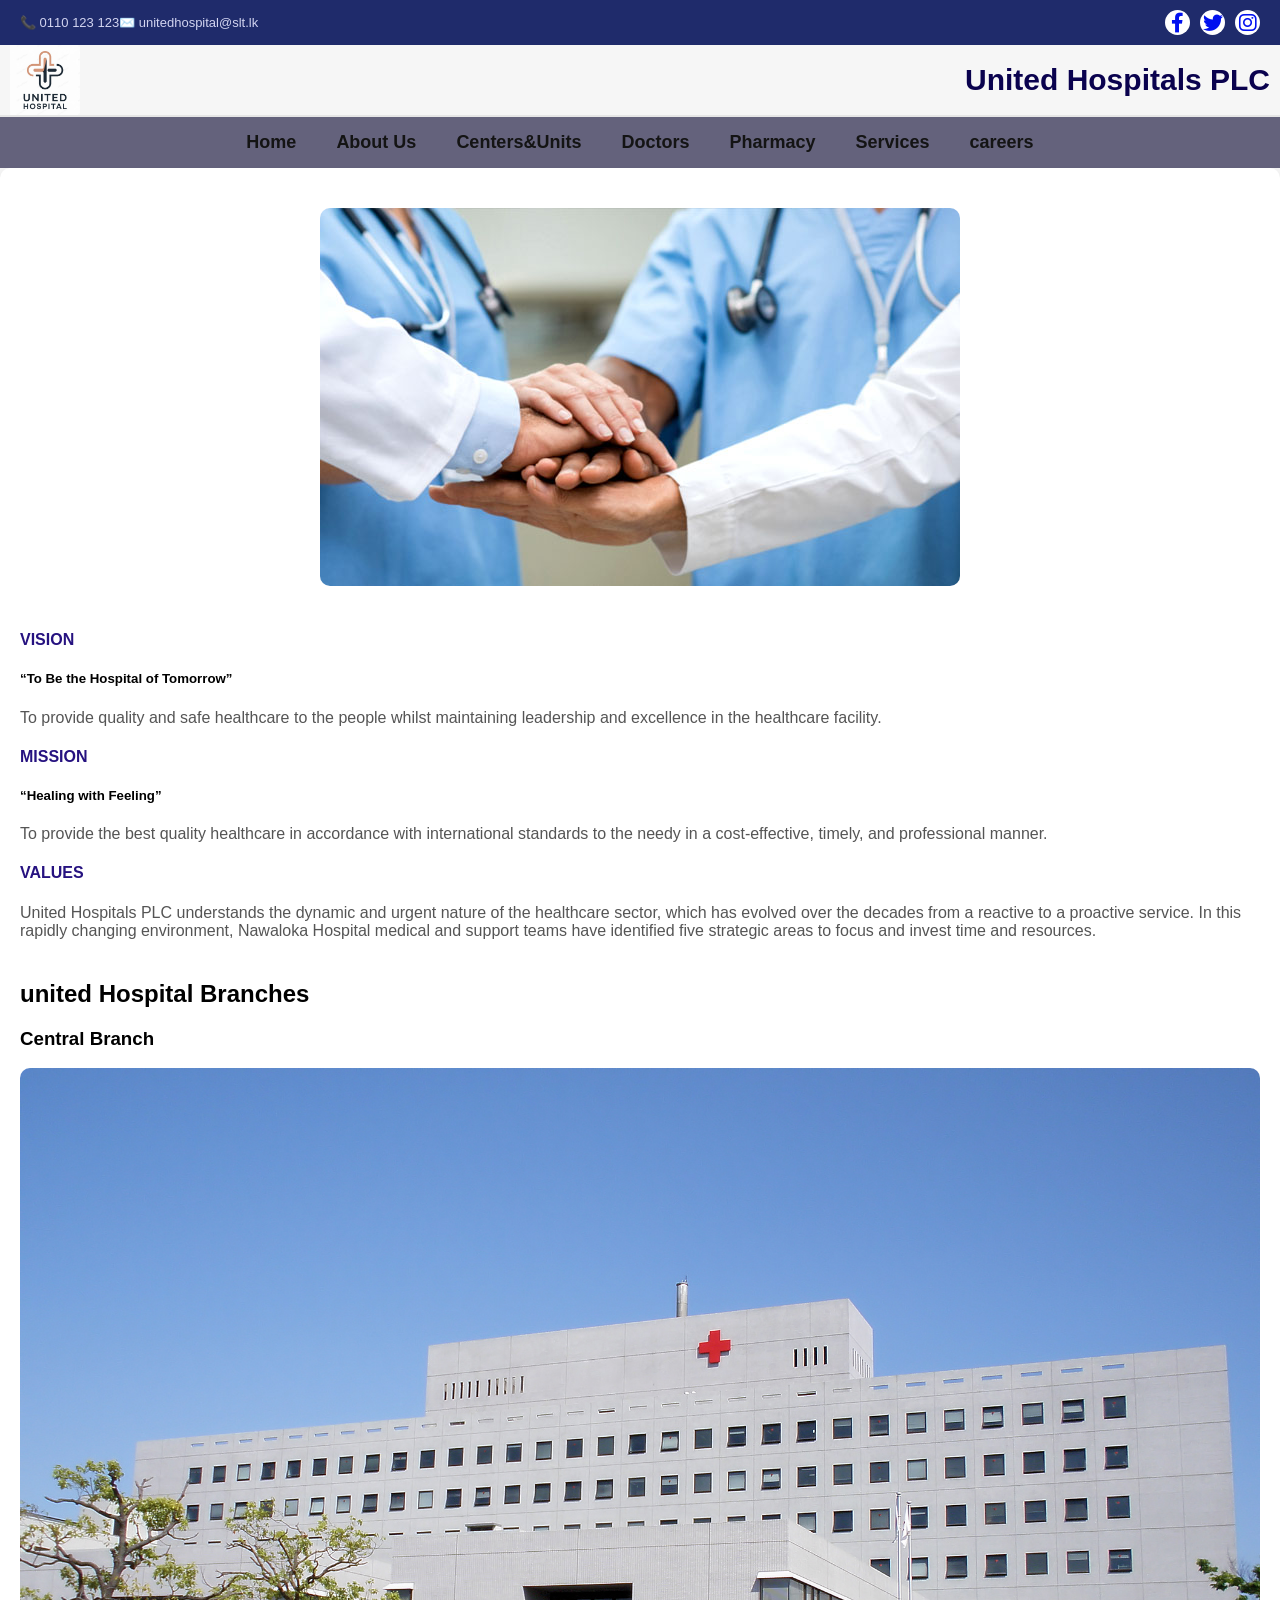
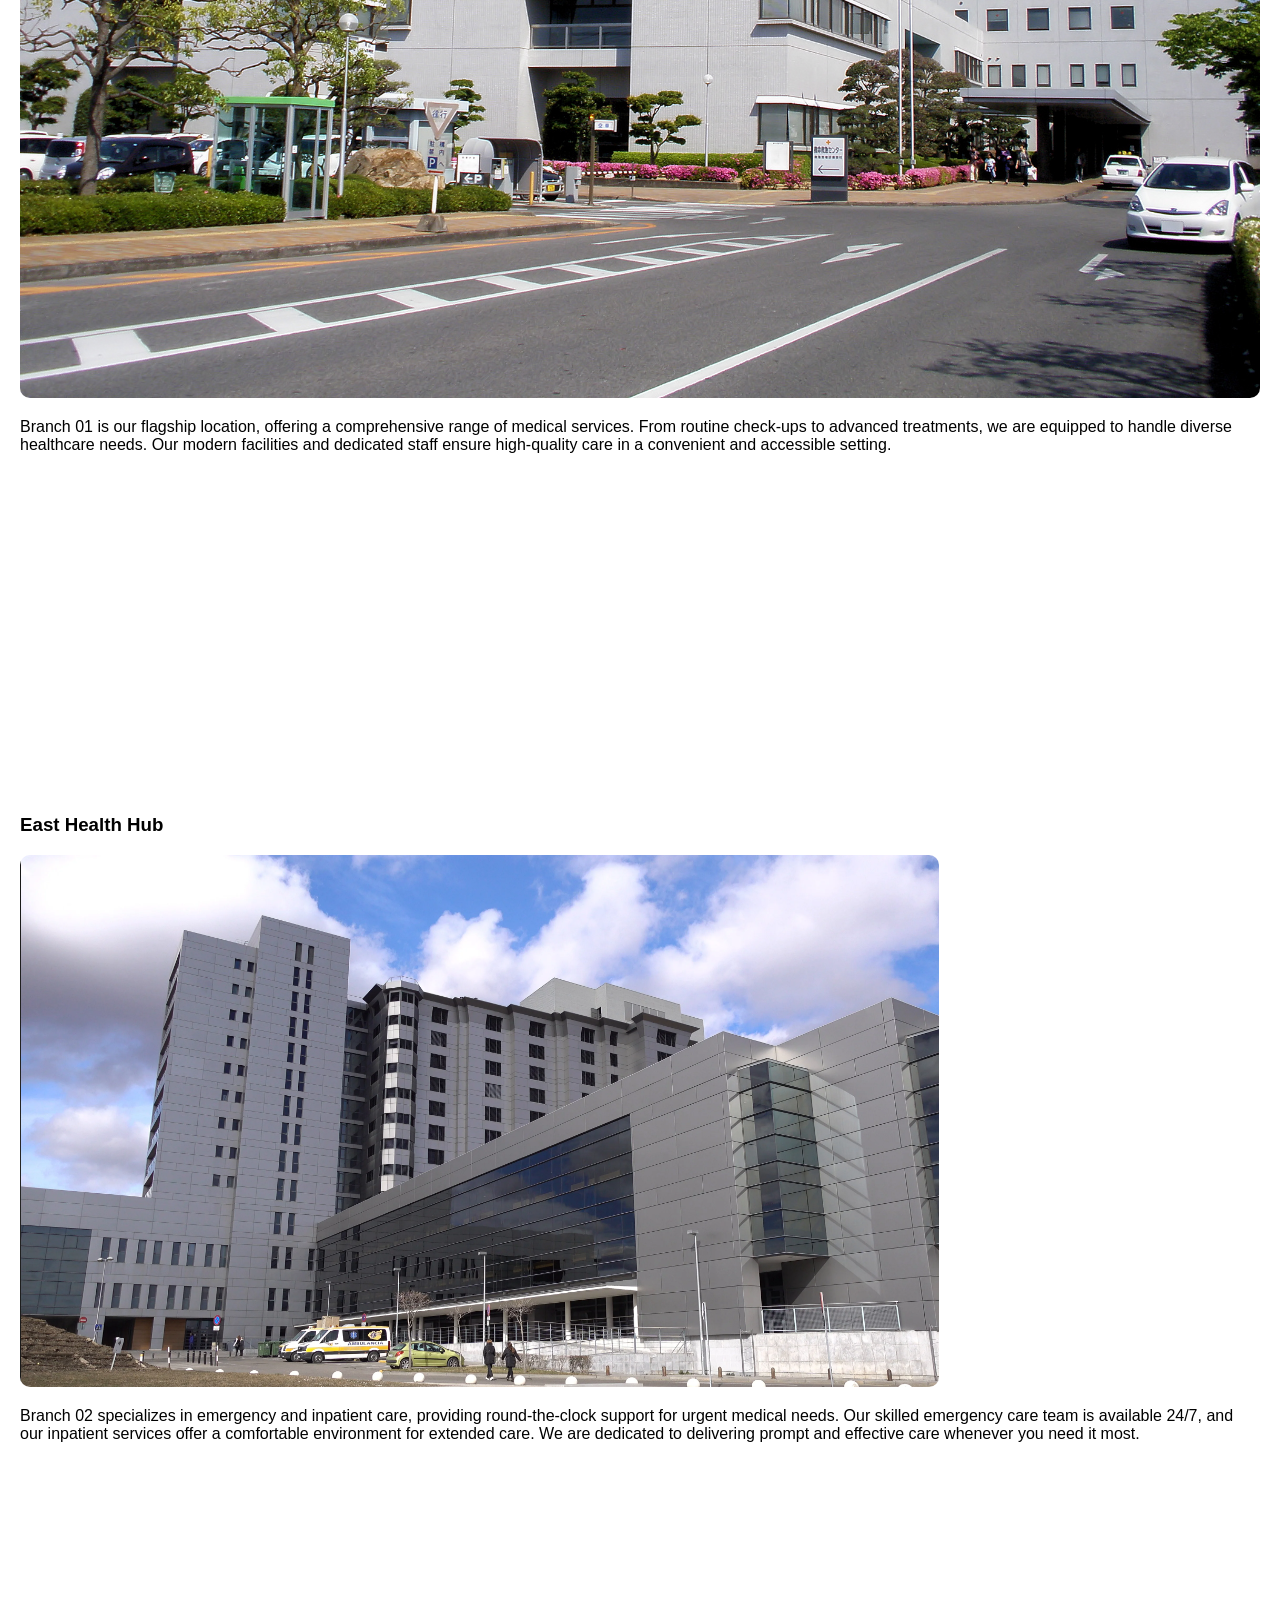
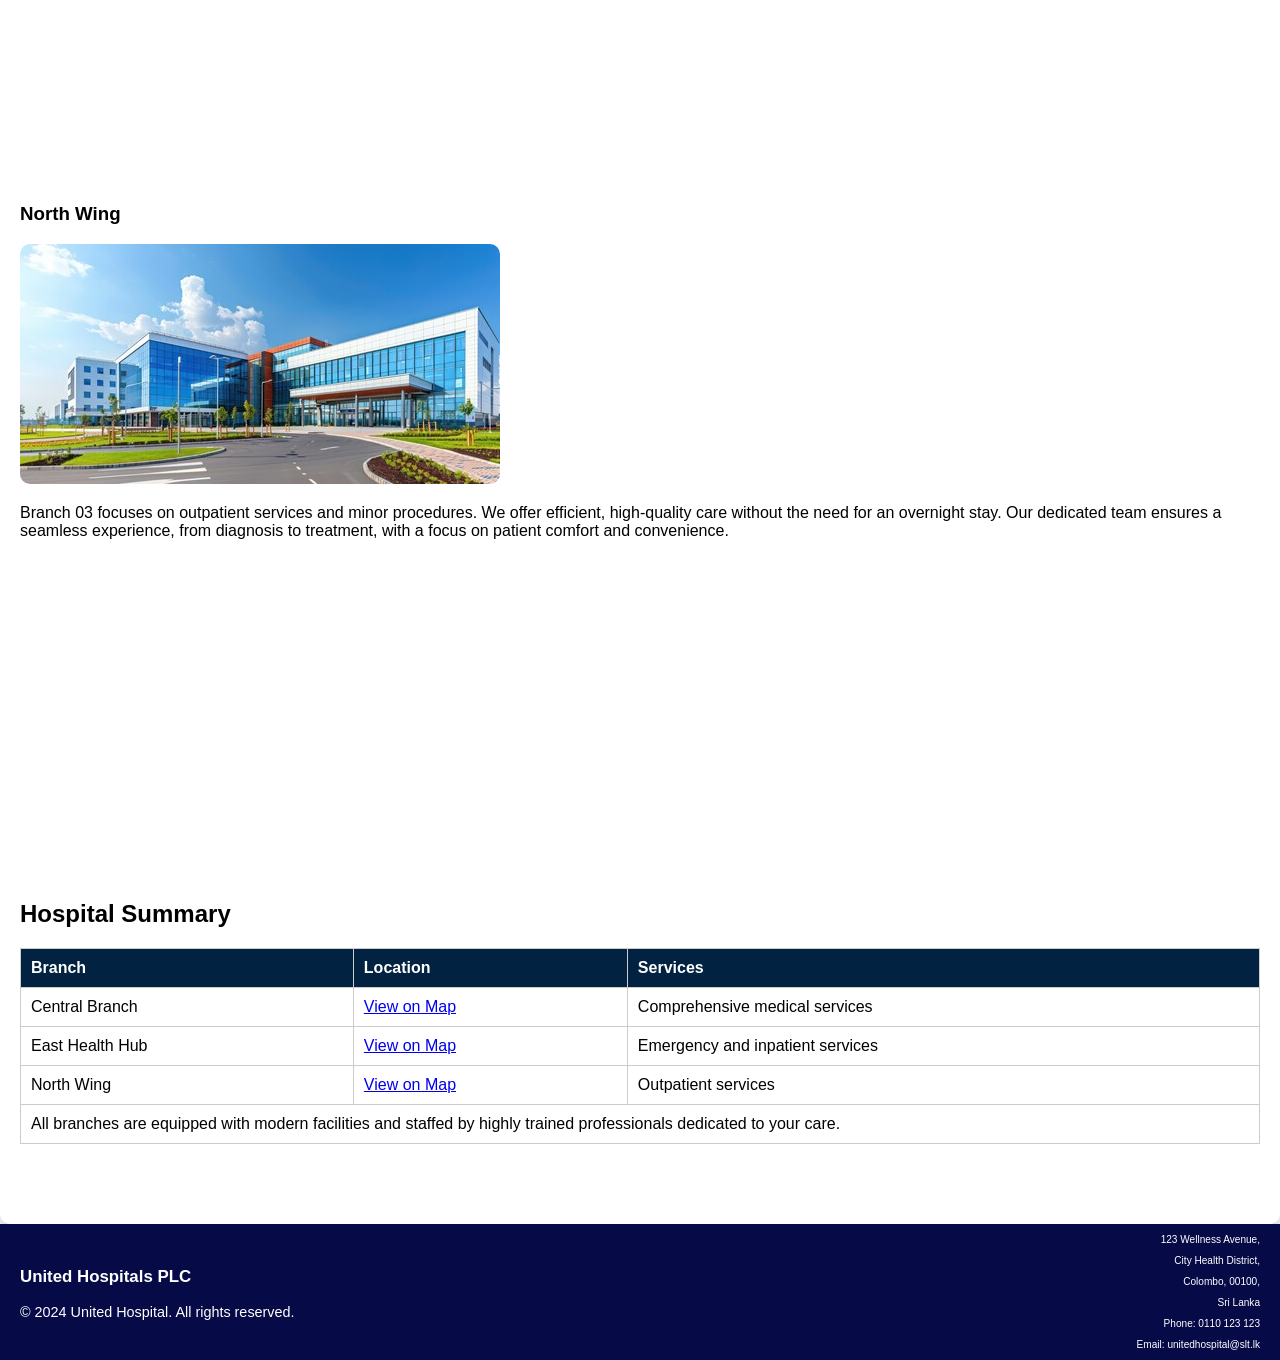
<file: About.html>
<!DOCTYPE html>
<html lang="en">
<head>
    <meta charset="UTF-8">
    <meta http-equiv="X-UA-Compatible" content="IE=edge">
    <meta name="viewport" content="width=device-width, initial-scale=1.0">
    <title>United Hospital PLC</title>
    <link rel="stylesheet" href="About.css">
    <link rel="stylesheet" href="https://cdnjs.cloudflare.com/ajax/libs/font-awesome/6.0.0-beta3/css/all.min.css">
    <link rel="stylesheet" href="f&H.css">
    <link rel="apple-touch-icon" sizes="180x180" href="Ffavicon/apple-touch-icon.png">
    <link rel="icon" type="image/png" sizes="32x32" href="Ffavicon/favicon-32x32.png">
    <link rel="icon" type="image/png" sizes="16x16" href="Ffavicon/favicon-16x16.png">
    <link rel="manifest" href="Ffavicon/site.webmanifest">
<body> 
    <div class="container">
        <div class="top-bar">
            <div class="top-bar-left">
                <span class="icon">📞 0110 123 123</span>
                <span class="icon">✉️ unitedhospital@slt.lk</span>
            </div>
            <div class="social-icons">
                <a href="https://www.facebook.com/" class="social-icon"><i class="fab fa-facebook-f"></i></a>
                <a href="https://x.com/" class="social-icon"><i class="fab fa-twitter"></i></a>
                <a href="https://www.instagram.com/" class="social-icon"><i class="fab fa-instagram"></i></a>
            </div>
        </div>
        <div class="logo-nav-wrapper">
            <div class="logo-container">
                <img src="image/logo.png" alt="United Hospital Logo" class="logo">
                <h1 class="hospital-name">United Hospitals PLC</h1>
                
            </div>
        </div>
        <header>
            
            <nav class="main-nav">
                <ul>
                  <li><a href="Index.html">Home</a></li>
                  <li><a href="About.html">About Us</a></li>
                  <li><a href="center.html">Centers&Units</a></li>
                  <li><a href="doctor.html">Doctors</a></li>
                  <li><a href="pharmacy.html">Pharmacy</a></li>
                  <li><a href="clinics.html">Services</a></li>
                  <li><a href="carees.html">careers</a></li>
                </ul>
            </nav>
        </header>
        <section class="main-content">
            <div class="image-placeholder">
                <img src="image/img1.jpg" alt="Profile Image" />
            </div>
            <div class="text-content">
                <h4>VISION</h4>
                <h5>“To Be the Hospital of Tomorrow”</h5>
                <p>To provide quality and safe healthcare to the people whilst maintaining leadership and excellence in the healthcare facility.</p>

                <h4>MISSION</h4>
                <h5>“Healing with Feeling”</h5>
                <p>To provide the best quality healthcare in accordance with international standards to the needy in a cost-effective, timely, and professional manner.</p>
                <h4>VALUES</h4>
                <p>United Hospitals PLC understands the dynamic and urgent nature of the healthcare sector,
                   which has evolved over the decades from a reactive to a proactive service. In this rapidly 
                   changing environment, Nawaloka Hospital medical and support teams have identified five 
                   strategic areas to focus and invest time and resources.
            </div>
            <section id="branches">
                <h2>united Hospital Branches</h2>
                <article class="branch">
                    <h3>Central Branch</h3>
                    <img src="hospital/branch1.jpg" alt="Branch 01" class="responsive-image">
                    <p>Branch 01 is our flagship location, offering a comprehensive range of medical services. From routine check-ups to advanced treatments, we are equipped to handle diverse healthcare needs. Our modern facilities and dedicated staff ensure high-quality care in a convenient and accessible setting.</p>
                    <iframe src="https://www.google.com/maps/embed?pb=!1m18!1m12!1m3!1d31686.192263510955!2d79.86085648550458!3d6.917596764475758!2m3!1f0!2f0!3f0!3m2!1i1024!2i768!4f13.1!3m3!1m2!1s0x3ae25974bb2bbc83%3A0xeeb6e8e47655f428!2sNational%20Hospital%20of%20Sri%20Lanka!5e0!3m2!1sen!2slk!4v1723334867266!5m2!1sen!2slk" class="map" loading="lazy"></iframe>
                </article>
    
                <article class="branch">
                    <h3>East Health Hub </h3>
                    <img src="hospital/Screenshot 2024-09-12 184908.png" alt="Branch 02" class="responsive-image">
                    <p>Branch 02 specializes in emergency and inpatient care, providing round-the-clock support for urgent medical needs. Our skilled emergency care team is available 24/7, and our inpatient services offer a comfortable environment for extended care. We are dedicated to delivering prompt and effective care whenever you need it most.</p>
                    <iframe src="https://www.google.com/maps/embed?pb=!1m18!1m12!1m3!1d31686.12231487887!2d79.8483850395508!3d6.918639200000011!2m3!1f0!2f0!3f0!3m2!1i1024!2i768!4f13.1!3m3!1m2!1s0x3ae25972defccfb5%3A0x3944545f1a7d78bf!2sOut%20Patient%20Department%20Clinic%2C%20National%20Hospital%20of%20Sri%20Lanka!5e0!3m2!1sen!2slk!4v1723335171685!5m2!1sen!2slk" class="map" loading="lazy"></iframe>
                </article>
    
                <article class="branch">
                    <h3>North Wing</h3>
                    <img src="hospital/branch3.jpg" alt="Branch 03" class="responsive-image">
                    <p>Branch 03 focuses on outpatient services and minor procedures. We offer efficient, high-quality care without the need for an overnight stay. Our dedicated team ensures a seamless experience, from diagnosis to treatment, with a focus on patient comfort and convenience.</p>
                    <iframe src="https://www.google.com/maps/embed?pb=!1m18!1m12!1m3!1d31688.226661515328!2d79.85499293955078!3d6.887209699999996!2m3!1f0!2f0!3f0!3m2!1i1024!2i768!4f13.1!3m3!1m2!1s0x3ae25bcd6e642cb5%3A0x7b39c8d9437f9141!2sPark%20Hospitals!5e0!3m2!1sen!2slk!4v1723335415222!5m2!1sen!2slk" class="map" loading="lazy"></iframe>
                </article>
            </section>
    
            <section id="summary">
                <h2>Hospital Summary</h2>
                <table>
                    <thead>
                        <tr>
                            <th>Branch</th>
                            <th>Location</th>
                            <th>Services</th>
                        </tr>
                    </thead>
                    <tbody>
                        <tr>
                            <td>Central Branch</td>
                            <td><a href="https://www.google.com/maps/place/National+Hospital+of+Sri+Lanka/@6.9187429,79.8664117,17z/data=!3m1!4b1!4m6!3m5!1s0x3ae25974bb2bbc83:0xeeb6e8e47655f428!8m2!3d6.9187429!4d79.868992!16s%2Fg%2F11bxdwwgxj?entry=ttu&g_ep=EgoyMDI0MDkxMC4wIKXMDSoASAFQAw%3D%3D">View on Map</a></td>
                            <td>Comprehensive medical services</td>
                        </tr>
                        <tr>
                            <td>East Health Hub</td>
                            <td><a href="https://www.google.com/maps/place/Asia+Hospitals+(Pvt)+Ltd/@6.8452874,79.9266888,17z/data=!3m1!4b1!4m6!3m5!1s0x3ae25070391a0d8f:0xde901e619ae25c5a!8m2!3d6.8452874!4d79.9292691!16s%2Fg%2F1tt1fnhm?entry=ttu&g_ep=EgoyMDI0MDkxMC4wIKXMDSoASAFQAw%3D%3D">View on Map</a></td>
                            <td>Emergency and inpatient services</td>
                        </tr>
                        <tr>
                            <td>North Wing</td>
                            <td><a href="https://www.google.com/maps/place/Park+Hospitals/@6.8872097,79.8699221,17z/data=!3m1!4b1!4m6!3m5!1s0x3ae25bcd6e642cb5:0x7b39c8d9437f9141!8m2!3d6.8872097!4d79.8725024!16s%2Fg%2F11r91gl0c?entry=ttu&g_ep=EgoyMDI0MDkxMC4wIKXMDSoASAFQAw%3D%3D">View on Map</a></td>
                            <td>Outpatient services</td>
                        </tr>
                    </tbody>
                    <tfoot>
                        <tr>
                            <td colspan="3">All branches are equipped with modern facilities and staffed by highly trained professionals dedicated to your care.</td>
                        </tr>
                    </tfoot>
                </table>
            </section>
        </section>
        <footer>
            <div class="footer-left">
                <h3>United Hospitals PLC</h3>
                <p>&copy; 2024 United Hospital. All rights reserved.</p>
            </div>
            <div class="footer-right">
                <p>123 Wellness Avenue,</p>
                <p>City Health District,</p>
                <p>Colombo, 00100,</p>
                <p>Sri Lanka</p>
                <p>Phone: 0110 123 123</p>
                <p>Email: <a href="mailto:unitedhospital@slt.lk">unitedhospital@slt.lk</a></p>
            </div>
        </footer>
    </div>    
</body>
</html>
</file>
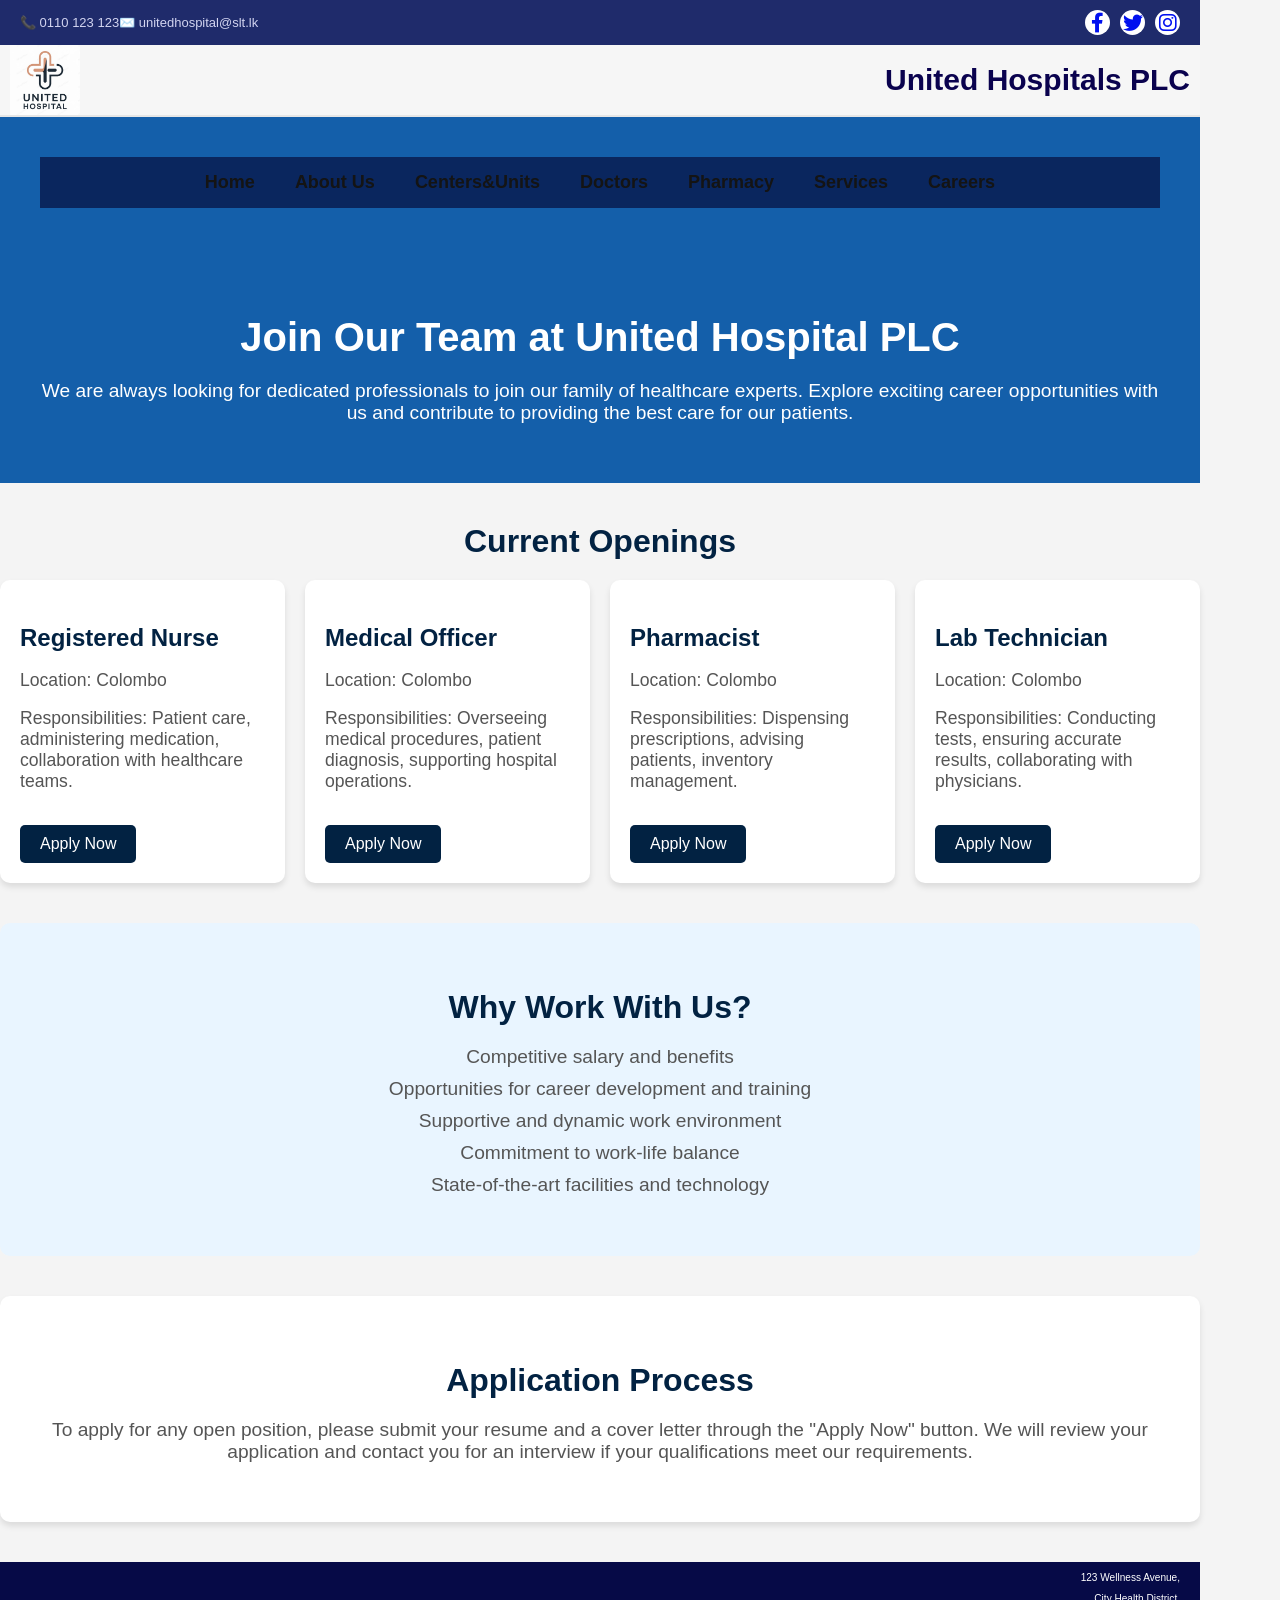
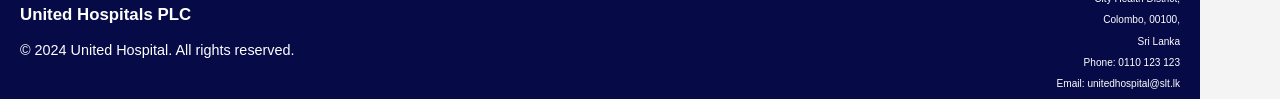
<file: carees.html>
<!DOCTYPE html>
<html lang="en">
<head>
    <meta charset="UTF-8">
    <meta http-equiv="X-UA-Compatible" content="IE=edge">
    <meta name="viewport" content="width=device-width, initial-scale=1.0">
    <title>United Hospital PLC</title>
    <link rel="stylesheet" href="carees.css">
    <link rel="stylesheet" href="https://cdnjs.cloudflare.com/ajax/libs/font-awesome/6.0.0-beta3/css/all.min.css">
    <link rel="stylesheet" href="f&H.css">
    <link rel="apple-touch-icon" sizes="180x180" href="Ffavicon/apple-touch-icon.png">
    <link rel="icon" type="image/png" sizes="32x32" href="Ffavicon/favicon-32x32.png">
    <link rel="icon" type="image/png" sizes="16x16" href="Ffavicon/favicon-16x16.png">
    <link rel="manifest" href="Ffavicon/site.webmanifest">
<body> 
    <div class="container">
        <div class="top-bar">
            <div class="top-bar-left">
                <span class="icon">📞 0110 123 123</span>
                <span class="icon">✉️ unitedhospital@slt.lk</span>
            </div>
            <div class="social-icons">
                <a href="https://www.facebook.com/" class="social-icon"><i class="fab fa-facebook-f"></i></a>
                <a href="https://x.com/" class="social-icon"><i class="fab fa-twitter"></i></a>
                <a href="https://www.instagram.com/" class="social-icon"><i class="fab fa-instagram"></i></a>
            </div>
        </div>
        <div class="logo-nav-wrapper">
            <div class="logo-container">
                <img src="image/logo.png" alt="United Hospital Logo" class="logo">
                <h1 class="hospital-name">United Hospitals PLC</h1>
                
            </div>
        </div>
        <header>
            
            <nav class="main-nav">
                <ul>
                  <li><a href="Index.html">Home</a></li>
                  <li><a href="About.html">About Us</a></li>
                  <li><a href="center.html">Centers&Units</a></li>
                  <li><a href="doctor.html">Doctors</a></li>
                  <li><a href="pharmacy.html">Pharmacy</a></li>
                  <li><a href="clinics.html">Services</a></li>
                  <li><a href="carees.html">Careers</a></li>
                </ul>
            </nav>
        </header>
        <div class="container">
            <header>
                <h1>Join Our Team at United Hospital PLC</h1>
                <p>We are always looking for dedicated professionals to join our family of healthcare experts. Explore exciting career opportunities with us and contribute to providing the best care for our patients.</p>
            </header>
    
            <section class="open-positions">
                <h2>Current Openings</h2>
                <div class="position-list">
                    <div class="position">
                        <h3>Registered Nurse</h3>
                        <p>Location: Colombo</p>
                        <p>Responsibilities: Patient care, administering medication, collaboration with healthcare teams.</p>
                        <a href="#" class="apply-btn">Apply Now</a>
                    </div>
    
                    <div class="position">
                        <h3>Medical Officer</h3>
                        <p>Location: Colombo</p>
                        <p>Responsibilities: Overseeing medical procedures, patient diagnosis, supporting hospital operations.</p>
                        <a href="#" class="apply-btn">Apply Now</a>
                    </div>
    
                    <div class="position">
                        <h3>Pharmacist</h3>
                        <p>Location: Colombo</p>
                        <p>Responsibilities: Dispensing prescriptions, advising patients, inventory management.</p>
                        <a href="#" class="apply-btn">Apply Now</a>
                    </div>
    
                    <div class="position">
                        <h3>Lab Technician</h3>
                        <p>Location: Colombo</p>
                        <p>Responsibilities: Conducting tests, ensuring accurate results, collaborating with physicians.</p>
                        <a href="#" class="apply-btn">Apply Now</a>
                    </div>
                </div>
            </section>
    
            <section class="why-work-with-us">
                <h2>Why Work With Us?</h2>
                <ul>
                    <li>Competitive salary and benefits</li>
                    <li>Opportunities for career development and training</li>
                    <li>Supportive and dynamic work environment</li>
                    <li>Commitment to work-life balance</li>
                    <li>State-of-the-art facilities and technology</li>
                </ul>
            </section>
    
            <section class="application-process">
                <h2>Application Process</h2>
                <p>To apply for any open position, please submit your resume and a cover letter through the "Apply Now" button. We will review your application and contact you for an interview if your qualifications meet our requirements.</p>
            </section>
    
        <footer>
            <div class="footer-left">
                <h3>United Hospitals PLC</h3>
                <p>&copy; 2024 United Hospital. All rights reserved.</p>
            </div>
            <div class="footer-right">
                <p>123 Wellness Avenue,</p>
                <p>City Health District,</p>
                <p>Colombo, 00100,</p>
                <p>Sri Lanka</p>
                <p>Phone: 0110 123 123</p>
                <p>Email: <a href="mailto:unitedhospital@slt.lk">unitedhospital@slt.lk</a></p>
            </div>
        </footer>
    </div>    
</body>
</html>
</file>
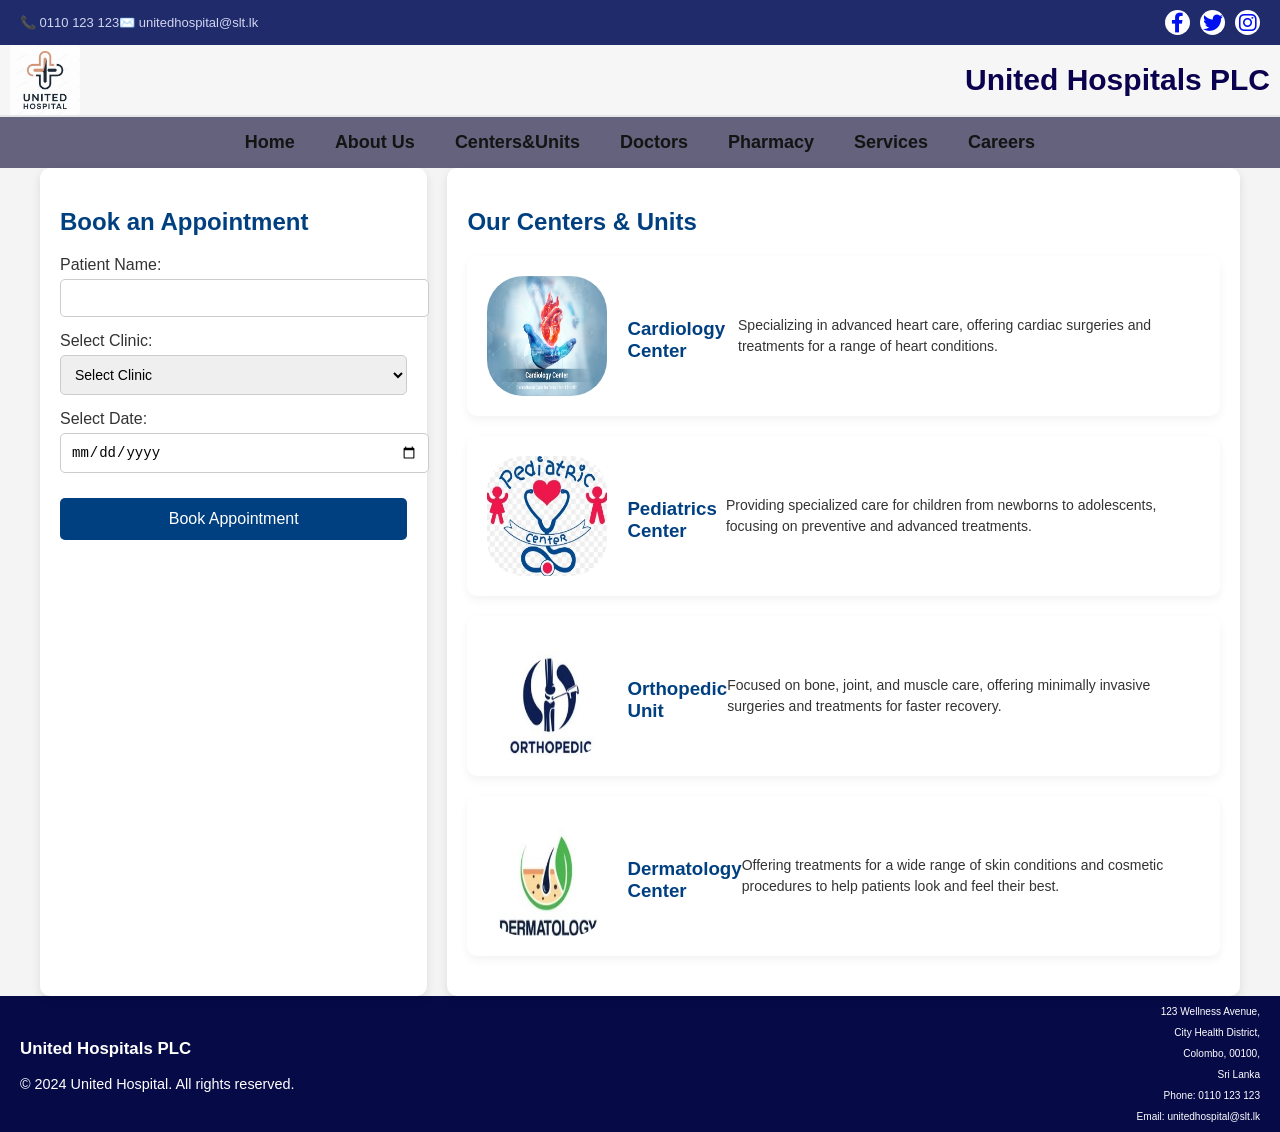
<file: center.html>
<!DOCTYPE html>
<html lang="en">
<head>
    <meta charset="UTF-8">
    <meta http-equiv="X-UA-Compatible" content="IE=edge">
    <meta name="viewport" content="width=device-width, initial-scale=1.0">
    <title>United Hospital PLC</title>
    <link rel="stylesheet" href="center.css">
    <link rel="stylesheet" href="https://cdnjs.cloudflare.com/ajax/libs/font-awesome/6.0.0-beta3/css/all.min.css">
    <link rel="stylesheet" href="f&H.css"><link rel="apple-touch-icon" sizes="180x180" href="/apple-touch-icon.png">
    <link rel="apple-touch-icon" sizes="180x180" href="Ffavicon/apple-touch-icon.png">
    <link rel="icon" type="image/png" sizes="32x32" href="Ffavicon/favicon-32x32.png">
    <link rel="icon" type="image/png" sizes="16x16" href="Ffavicon/favicon-16x16.png">
    <link rel="manifest" href="Ffavicon/site.webmanifest">
<body> 
    <div class="container">

        <div class="top-bar">
            <div class="top-bar-left">
                <span class="icon">📞 0110 123 123</span>
                <span class="icon">✉️ unitedhospital@slt.lk</span>
            </div>
            <div class="social-icons">
                <a href="https://www.facebook.com/" class="social-icon"><i class="fab fa-facebook-f"></i></a>
                <a href="https://x.com/" class="social-icon"><i class="fab fa-twitter"></i></a>
                <a href="https://www.instagram.com/" class="social-icon"><i class="fab fa-instagram"></i></a>
            </div>
        </div>

        <div class="logo-nav-wrapper">
            <div class="logo-container">
                <img src="image/logo.png" alt="United Hospital Logo" class="logo">
                <h1 class="hospital-name">United Hospitals PLC</h1>
                
            </div>
        </div>
        <header>
            
            <nav class="main-nav">
                <ul>
                  <li><a href="Index.html">Home</a></li>
                  <li><a href="About.html">About Us</a></li>  
                  <li><a href="center.html">Centers&Units</a></li>
                  <li><a href="doctor.html">Doctors</a></li>
                  <li><a href="pharmacy.html">Pharmacy</a></li>
                  <li><a href="clinics.html">Services</a></li>
                  <li><a href="carees.html">Careers</a></li>
                </ul>
            </nav>
        </header>


        <section class="hospital-section">
            <div class="booking-form">
                <h2>Book an Appointment</h2>
                <form action="#" method="POST">
                    <div class="form-group">
                        <label for="patient-name">Patient Name:</label>
                        <input type="text" id="patient-name" name="patient-name" required>
                    </div>
                    <div class="form-group">
                        <label for="clinic-select">Select Clinic:</label>
                        <select id="clinic-select" name="clinic-select" required>
                            <option value="">Select Clinic</option>
                            <option value="cardiology">Cardiology</option>
                            <option value="pediatrics">Pediatrics</option>
                            <option value="orthopedics">Orthopedics</option>
                            <option value="dermatology">Dermatology</option>
                        </select>
                    </div>
                    <div class="form-group">
                        <label for="appointment-date">Select Date:</label>
                        <input type="date" id="appointment-date" name="appointment-date" required>
                    </div>
                    <input type="submit" class="btn" value="Book Appointment">
                </form>
            </div>
    
            <div class="units-container">
                <h2>Our Centers & Units</h2>
                <div class="unit-card">
                    <img src="center/Cardiology.jpg" alt="Cardiology Center">
                    <h3>Cardiology Center</h3>
                    <p>Specializing in advanced heart care, offering cardiac surgeries and treatments for a range of heart conditions.</p>
                </div>
                <div class="unit-card">
                    <img src="center/pediatric.jpg" alt="Pediatrics Center">
                    <h3>Pediatrics Center</h3>
                    <p>Providing specialized care for children from newborns to adolescents, focusing on preventive and advanced treatments.</p>
                </div>
                <div class="unit-card">
                    <img src="center/orthopedic.jpg" alt="Orthopedic Unit">
                    <h3>Orthopedic Unit</h3>
                    <p>Focused on bone, joint, and muscle care, offering minimally invasive surgeries and treatments for faster recovery.</p>
                </div>
                <div class="unit-card">
                    <img src="center/dermatology.jpg" alt="Dermatology Center">
                    <h3>Dermatology Center</h3>
                    <p>Offering treatments for a wide range of skin conditions and cosmetic procedures to help patients look and feel their best.</p>
                </div>
            </div>
        </section>

        <footer>
            <div class="footer-left">
                <h3>United Hospitals PLC</h3>
                <p>&copy; 2024 United Hospital. All rights reserved.</p>
            </div>
            <div class="footer-right">
                <p>123 Wellness Avenue,</p>
                <p>City Health District,</p>
                <p>Colombo, 00100,</p>
                <p>Sri Lanka</p>
                <p>Phone: 0110 123 123</p>
                <p>Email: <a href="mailto:unitedhospital@slt.lk">unitedhospital@slt.lk</a></p>
            </div>
        </footer>
    </div>    
</body>
</html>
</file>
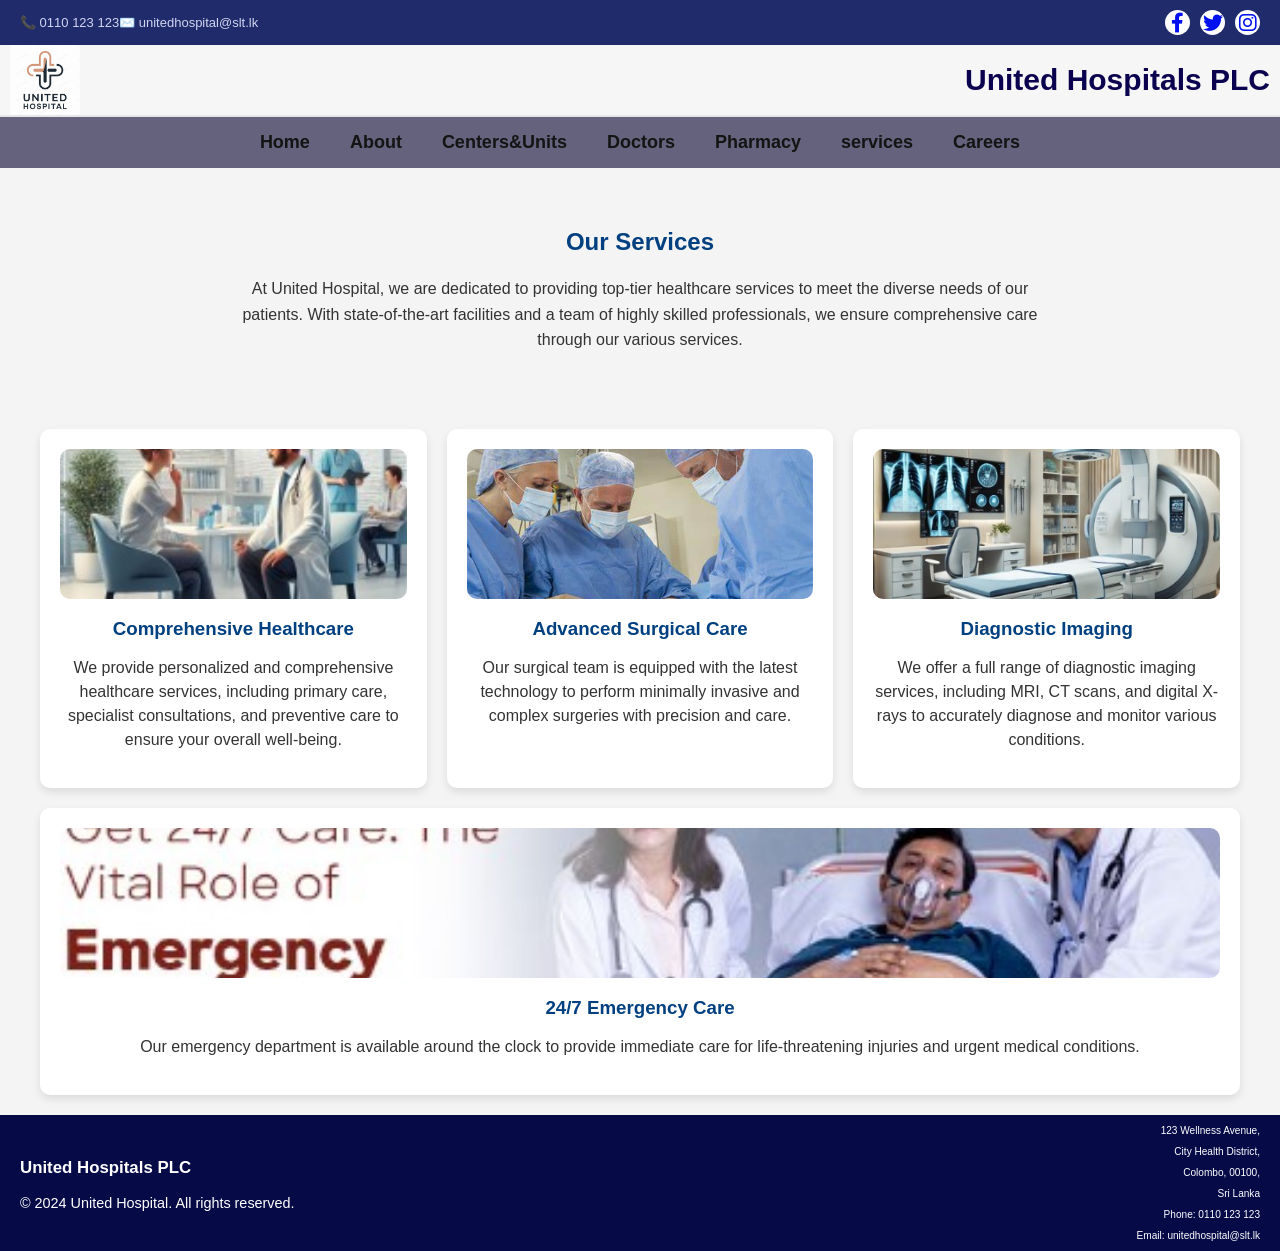
<file: clinics.html>
<!DOCTYPE html>
<html lang="en">
<head>
    <meta charset="UTF-8">
    <meta http-equiv="X-UA-Compatible" content="IE=edge">
    <meta name="viewport" content="width=device-width, initial-scale=1.0">
    <title>United Hospital PLC</title>
    <link rel="stylesheet" href="clinics.css">
    <link rel="stylesheet" href="https://cdnjs.cloudflare.com/ajax/libs/font-awesome/6.0.0-beta3/css/all.min.css">
    <link rel="stylesheet" href="f&H.css">
    <link rel="apple-touch-icon" sizes="180x180" href="Ffavicon/apple-touch-icon.png">
    <link rel="icon" type="image/png" sizes="32x32" href="Favicon/favicon-32x32.png">
    <link rel="icon" type="image/png" sizes="16x16" href="Favicon/favicon-16x16.png">
    <link rel="manifest" href="Ffavicon/site.webmanifest">
</head>
<body> 
    <div class="container">
        <div class="top-bar">
            <div class="top-bar-left">
                <span class="icon">📞 0110 123 123</span>
                <span class="icon">✉️ unitedhospital@slt.lk</span>
            </div>
            <div class="social-icons">
                <a href="https://www.facebook.com/" class="social-icon"><i class="fab fa-facebook-f"></i></a>
                <a href="https://x.com/" class="social-icon"><i class="fab fa-twitter"></i></a>
                <a href="https://www.instagram.com/" class="social-icon"><i class="fab fa-instagram"></i></a>
            </div>
        </div>

        <div class="logo-nav-wrapper">
            <div class="logo-container">
                <img src="image/logo.png" alt="United Hospital Logo" class="logo">
                <h1 class="hospital-name">United Hospitals PLC</h1>
                
            </div>
        </div>
        <header>
            
            <nav class="main-nav">
                <ul>
                  <li><a href="Index.html">Home</a></li>
                  <li><a href="About.html">About</a></li>  
                  <li><a href="center.html">Centers&Units</a></li>
                  <li><a href="doctor.html">Doctors</a></li>
                  <li><a href="pharmacy.html">Pharmacy</a></li>
                  <li><a href="clinics.html">services</a></li>
                  <li><a href="carees.html">Careers</a></li>
                </ul>
            </nav>
        </header>

        <section class="intro-section">
            <h2>Our Services</h2>
            <p>At United Hospital, we are dedicated to providing top-tier healthcare services to meet the diverse needs of our patients. With state-of-the-art facilities and a team of highly skilled professionals, we ensure comprehensive care through our various services.</p>
        </section>

        <section class="services-section">
            <div class="services-container">
                <div class="service-card">
                    <img src="clinic image/1.jpg" alt="Healthcare" class="service-image">
                    <h3>Comprehensive Healthcare</h3>
                    <p>We provide personalized and comprehensive healthcare services, including primary care, specialist consultations, and preventive care to ensure your overall well-being.</p>
                </div>

                <div class="service-card">
                    <img src="clinic image/surgery.jfif" alt="Surgery" class="service-image">
                    <h3>Advanced Surgical Care</h3>
                    <p>Our surgical team is equipped with the latest technology to perform minimally invasive and complex surgeries with precision and care.</p>
                </div>

                <div class="service-card">
                    <img src="clinic image/radio.jpg" alt="Radiology" class="service-image">
                    <h3>Diagnostic Imaging</h3>
                    <p>We offer a full range of diagnostic imaging services, including MRI, CT scans, and digital X-rays to accurately diagnose and monitor various conditions.</p>
                </div>

                <div class="service-card">
                    <img src="clinic image/4.jpg" alt="Emergency Care" class="service-image">
                    <h3>24/7 Emergency Care</h3>
                    <p>Our emergency department is available around the clock to provide immediate care for life-threatening injuries and urgent medical conditions.</p>
                </div>
            </div>
        </section>
    </div>

        <footer>
            <div class="footer-left">
                <h3>United Hospitals PLC</h3>
                <p>&copy; 2024 United Hospital. All rights reserved.</p>
            </div>
            <div class="footer-right">
                <p>123 Wellness Avenue,</p>
                <p>City Health District,</p>
                <p>Colombo, 00100,</p>
                <p>Sri Lanka</p>
                <p>Phone: 0110 123 123</p>
                <p>Email: <a href="mailto:unitedhospital@slt.lk">unitedhospital@slt.lk</a></p>
            </div>
        </footer>
        
</body>
</html>
</file>
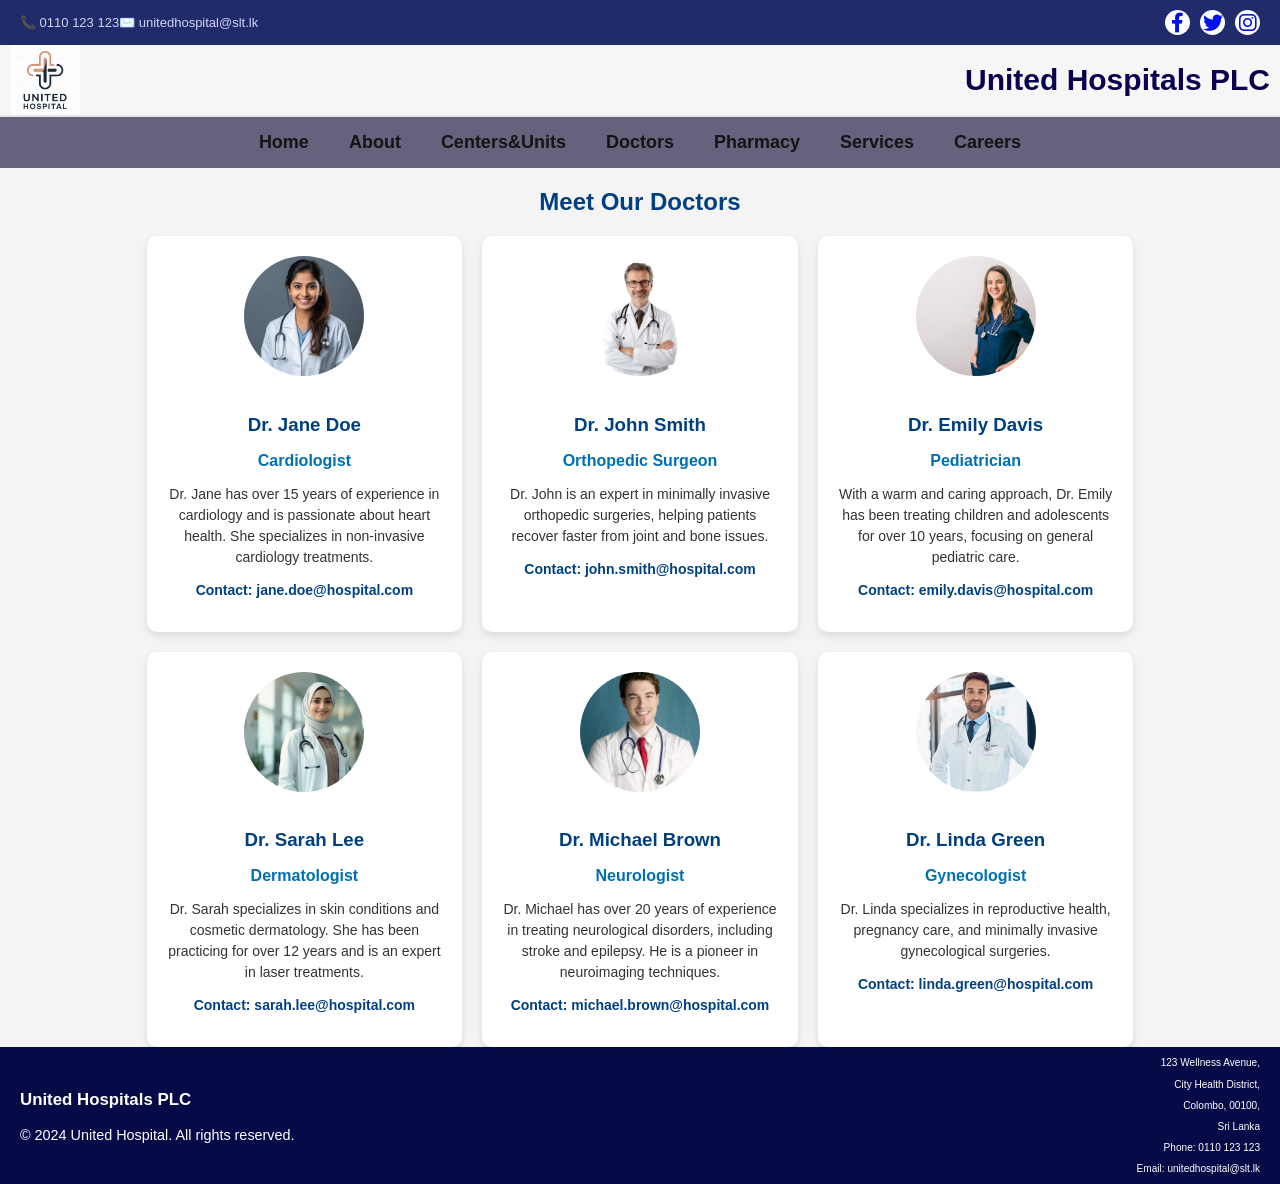
<file: doctor.html>
<!DOCTYPE html>
<html lang="en">
<head>
    <meta charset="UTF-8">
    <meta http-equiv="X-UA-Compatible" content="IE=edge">
    <meta name="viewport" content="width=device-width, initial-scale=1.0">
    <title>United Hospital PLC</title>
    <link rel="stylesheet" href="doctor.css">
    <link rel="stylesheet" href="https://cdnjs.cloudflare.com/ajax/libs/font-awesome/6.0.0-beta3/css/all.min.css">
    <link rel="stylesheet" href="f&H.css">
    <link rel="apple-touch-icon" sizes="180x180" href="Ffavicon/apple-touch-icon.png">
    <link rel="icon" type="image/png" sizes="32x32" href="Ffavicon/favicon-32x32.png">
    <link rel="icon" type="image/png" sizes="16x16" href="Ffavicon/favicon-16x16.png">
    <link rel="manifest" href="Ffavison/site.webmanifest">
</head>
<body> 
    <div class="container">
        <div class="top-bar">
            <div class="top-bar-left">
                <span class="icon">📞 0110 123 123</span>
                <span class="icon">✉️ unitedhospital@slt.lk</span>
            </div>
            <div class="social-icons">
                <a href="https://www.facebook.com/" class="social-icon"><i class="fab fa-facebook-f"></i></a>
                <a href="https://x.com/" class="social-icon"><i class="fab fa-twitter"></i></a>
                <a href="https://www.instagram.com/" class="social-icon"><i class="fab fa-instagram"></i></a>
            </div>
        </div>

        <div class="logo-nav-wrapper">
            <div class="logo-container">
                <img src="image/logo.png" alt="United Hospital Logo" class="logo">
                <h1 class="hospital-name">United Hospitals PLC</h1>
                
            </div>
        </div>
        <header>
            <nav class="main-nav">
                <ul>
                  <li><a href="Index.html">Home</a></li>  
                  <li><a href="About.html">About</a></li>  
                  <li><a href="center.html">Centers&Units</a></li>
                  <li><a href="doctor.html">Doctors</a></li>
                  <li><a href="pharmacy.html">Pharmacy</a></li>
                  <li><a href="clinics.html">Services</a></li>
                  <li><a href="carees.html">Careers</a></li>
                </ul>
            </nav>
        </header>

        <section class="doctor-profiles">
            <h2>Meet Our Doctors</h2>
            <div class="profiles-container">

                <div class="profile-card">
                    <img src="doctors/Jane Doe.jpg" alt="Doctor 1">
                    <h3>Dr. Jane Doe</h3>
                    <p class="specialty">Cardiologist</p>
                    <p class="bio">Dr. Jane has over 15 years of experience in cardiology and is passionate about heart health. She specializes in non-invasive cardiology treatments.</p>
                    <p class="contact">Contact: jane.doe@hospital.com</p>
                </div>

                <div class="profile-card">
                    <img src="doctors/John Smith.png" alt="Doctor 2">
                    <h3>Dr. John Smith</h3>
                    <p class="specialty">Orthopedic Surgeon</p>
                    <p class="bio">Dr. John is an expert in minimally invasive orthopedic surgeries, helping patients recover faster from joint and bone issues.</p>
                    <p class="contact">Contact: john.smith@hospital.com</p>
                </div>

                <div class="profile-card">
                    <img src="doctors/Emily Davis.jpg" alt="Doctor 3">
                    <h3>Dr. Emily Davis</h3>
                    <p class="specialty">Pediatrician</p>
                    <p class="bio">With a warm and caring approach, Dr. Emily has been treating children and adolescents for over 10 years, focusing on general pediatric care.</p>
                    <p class="contact">Contact: emily.davis@hospital.com</p>
                </div>
    
                <div class="profile-card">
                    <img src="doctors/Sarah Lee.jpg" alt="Doctor 4">
                    <h3>Dr. Sarah Lee</h3>
                    <p class="specialty">Dermatologist</p>
                    <p class="bio">Dr. Sarah specializes in skin conditions and cosmetic dermatology. She has been practicing for over 12 years and is an expert in laser treatments.</p>
                    <p class="contact">Contact: sarah.lee@hospital.com</p>
                </div>
    
                <div class="profile-card">
                    <img src="doctors/Michael Brown.jpg" alt="Doctor 5">
                    <h3>Dr. Michael Brown</h3>
                    <p class="specialty">Neurologist</p>
                    <p class="bio">Dr. Michael has over 20 years of experience in treating neurological disorders, including stroke and epilepsy. He is a pioneer in neuroimaging techniques.</p>
                    <p class="contact">Contact: michael.brown@hospital.com</p>
                </div>

                <div class="profile-card">
                    <img src="doctors/Linda Green.png" alt="Doctor 6">
                    <h3>Dr. Linda Green </h3>
                    <p class="specialty">Gynecologist</p>
                    <p class="bio">Dr. Linda specializes in reproductive health, pregnancy care, and minimally invasive gynecological surgeries.</p>
                    <p class="contact">Contact: linda.green@hospital.com</p>
                </div>
            </div>
        </section>
    </div>      

        <footer>
            <div class="footer-left">
                <h3>United Hospitals PLC</h3>
                <p>&copy; 2024 United Hospital. All rights reserved.</p>
            </div>
            <div class="footer-right">
                <p>123 Wellness Avenue,</p>
                <p>City Health District,</p>
                <p>Colombo, 00100,</p>
                <p>Sri Lanka</p>
                <p>Phone: 0110 123 123</p>
                <p>Email: <a href="mailto:unitedhospital@slt.lk">unitedhospital@slt.lk</a></p>
            </div>
        </footer>
        
</body>
</html>
</file>
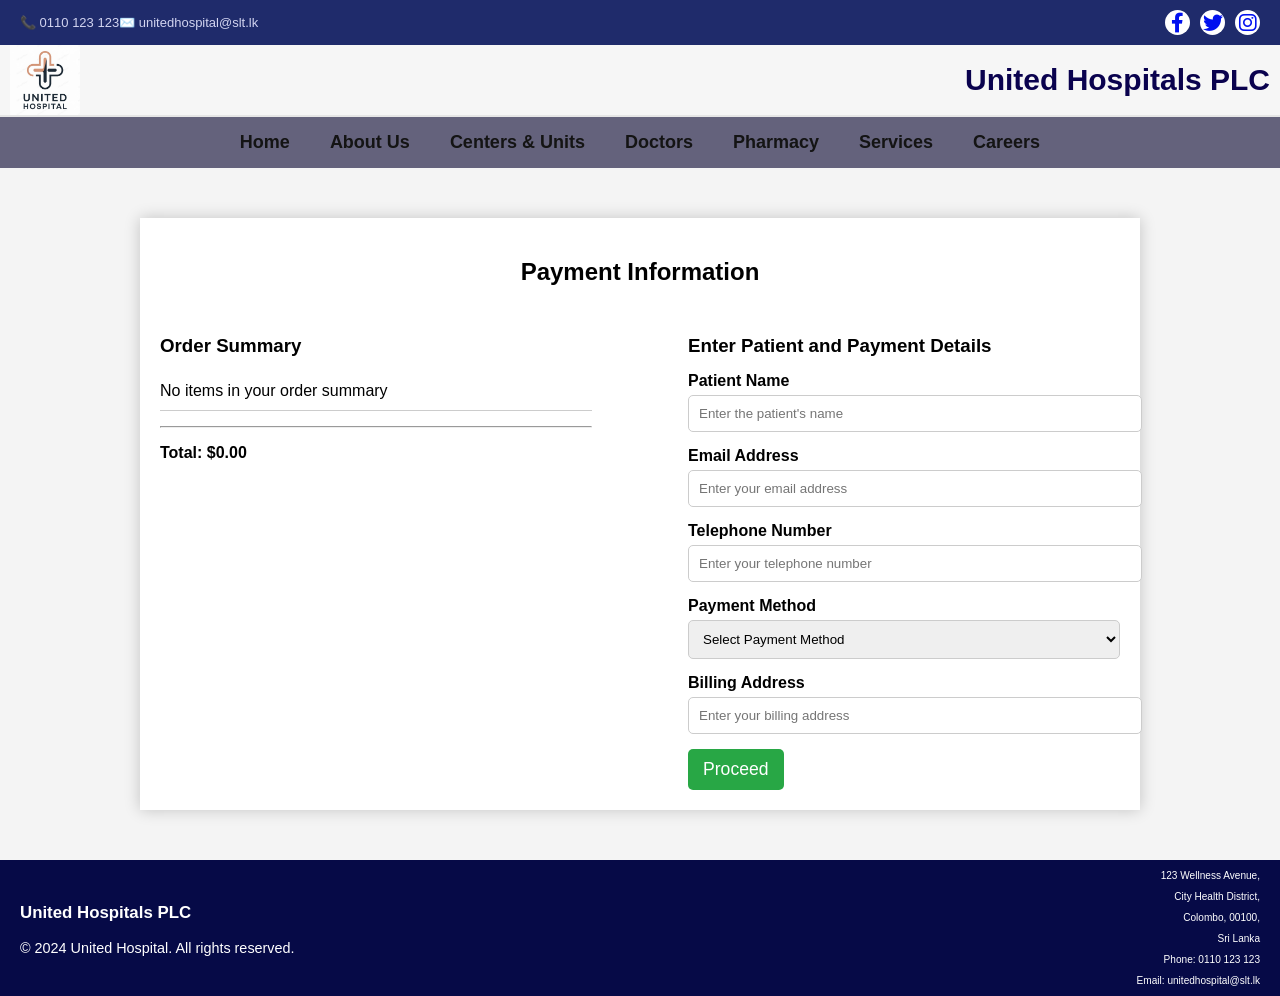
<file: payment.html>
<!DOCTYPE html>
<html lang="en">
<head>
    <meta charset="UTF-8">
    <meta http-equiv="X-UA-Compatible" content="IE=edge">
    <meta name="viewport" content="width=device-width, initial-scale=1.0">
    <title>Payment Page - United Hospitals PLC</title>
    <link rel="stylesheet" href="payment.css">
    <link rel="stylesheet" href="f&H.css">
    <link rel="stylesheet" href="https://cdnjs.cloudflare.com/ajax/libs/font-awesome/6.0.0-beta3/css/all.min.css">
    <link rel="apple-touch-icon" sizes="180x180" href="Ffavicon/apple-touch-icon.png">
    <link rel="icon" type="image/png" sizes="32x32" href="Ffavicon/favicon-32x32.png">
    <link rel="icon" type="image/png" sizes="16x16" href="Ffavicon/favicon-16x16.png">
    <link rel="manifest" href="Ffavicon/site.webmanifest">
</head>
<body>
    <div class="container">
        <div class="top-bar">
            <div class="top-bar-left">
                <span class="icon">📞 0110 123 123</span>
                <span class="icon">✉️ unitedhospital@slt.lk</span>
            </div>
            <div class="social-icons">
                <a href="https://www.facebook.com/" class="social-icon"><i class="fab fa-facebook-f"></i></a>
                <a href="https://x.com/" class="social-icon"><i class="fab fa-twitter"></i></a>
                <a href="https://www.instagram.com/" class="social-icon"><i class="fab fa-instagram"></i></a>
            </div>
        </div>

        <div class="logo-nav-wrapper">
            <div class="logo-container">
                <img src="image/logo.png" alt="United Hospital Logo" class="logo">
                <h1 class="hospital-name">United Hospitals PLC</h1>
            </div>
        </div>

        <header>
            <nav class="main-nav">
                <ul>
                    <li><a href="Index.html">Home</a></li>
                    <li><a href="About.html">About Us</a></li>  
                    <li><a href="center.html">Centers & Units</a></li>
                    <li><a href="doctor.html">Doctors</a></li>
                    <li><a href="pharmacy.html">Pharmacy</a></li>
                    <li><a href="clinics.html">Services</a></li>
                    <li><a href="carees.html">Careers</a></li>
                </ul>
            </nav>
        </header>

        <div class="payment-page">
            <h2 class="page-title">Payment Information</h2>

            <div class="payment-container">
                <div id="payment-success-message" class="success-message" style="display: none;"></div>
     
                <div class="order-summary">
                    <h3>Order Summary</h3>
                    <ul></ul>
                    <hr>
                    <p><strong>Total: $<span id="total-price">0.00</span></strong></p>
                </div>

                <div class="payment-form">
                    <h3>Enter Patient and Payment Details</h3>
                    <form>
                        <div class="form-group">
                            <label for="patient-name">Patient Name</label>
                            <input type="text" id="patient-name" name="patient-name" placeholder="Enter the patient's name" required>
                        </div>
        
                        <div class="form-group">
                            <label for="email">Email Address</label>
                            <input type="email" id="email" name="email" placeholder="Enter your email address" required>
                        </div>
        
                        <div class="form-group">
                            <label for="phone">Telephone Number</label>
                            <input type="tel" id="phone" name="phone" placeholder="Enter your telephone number" required>
                        </div>
        
                        <div class="form-group">
                            <label for="payment-method">Payment Method</label>
                            <select id="payment-method" name="payment-method" required>
                                <option value="" disabled selected>Select Payment Method</option>
                                <option value="card">Credit/Debit Card</option>
                                <option value="paypal">PayPal</option>
                                <option value="cash-on-delivery">Cash on Delivery</option>
                            </select>
                        </div>
        
                        <!-- Card Payment Details -->
                        <div id="card-payment-details" style="display: none;">
                            <div class="form-group">
                                <label for="card-name">Cardholder's Name</label>
                                <input type="text" id="card-name" name="card-name" placeholder="Name on Card">
                            </div>
        
                            <div class="form-group">
                                <label for="card-number">Card Number</label>
                                <input type="text" id="card-number" name="card-number" maxlength="16" placeholder="Card Number">
                            </div>
        
                            <div class="form-group">
                                <label for="expiry-date">Expiry Date</label>
                                <input type="text" id="expiry-date" name="expiry-date" placeholder="MM/YY">
                            </div>
        
                            <div class="form-group">
                                <label for="cvv">CVV</label>
                                <input type="text" id="cvv" name="cvv" maxlength="3" placeholder="CVV">
                            </div>
                        </div>
        
                        <!-- Billing Address -->
                        <div class="form-group">
                            <label for="billing-address">Billing Address</label>
                            <input type="text" id="billing-address" name="billing-address" placeholder="Enter your billing address">
                        </div>
        
                        <button type="button" class="btn payment-button">Proceed</button>
                    </form>
                </div>
            </div>
        </div>

        <footer>
            <div class="footer-left">
                <h3>United Hospitals PLC</h3>
                <p>&copy; 2024 United Hospital. All rights reserved.</p>
            </div>
            <div class="footer-right">
                <p>123 Wellness Avenue,</p>
                <p>City Health District,</p>
                <p>Colombo, 00100,</p>
                <p>Sri Lanka</p>
                <p>Phone: 0110 123 123</p>
                <p>Email: <a href="mailto:unitedhospital@slt.lk">unitedhospital@slt.lk</a></p>
            </div>
        </footer>
    </div>

    <script src="payment.js" defer></script>
</body>
</html>
</file>
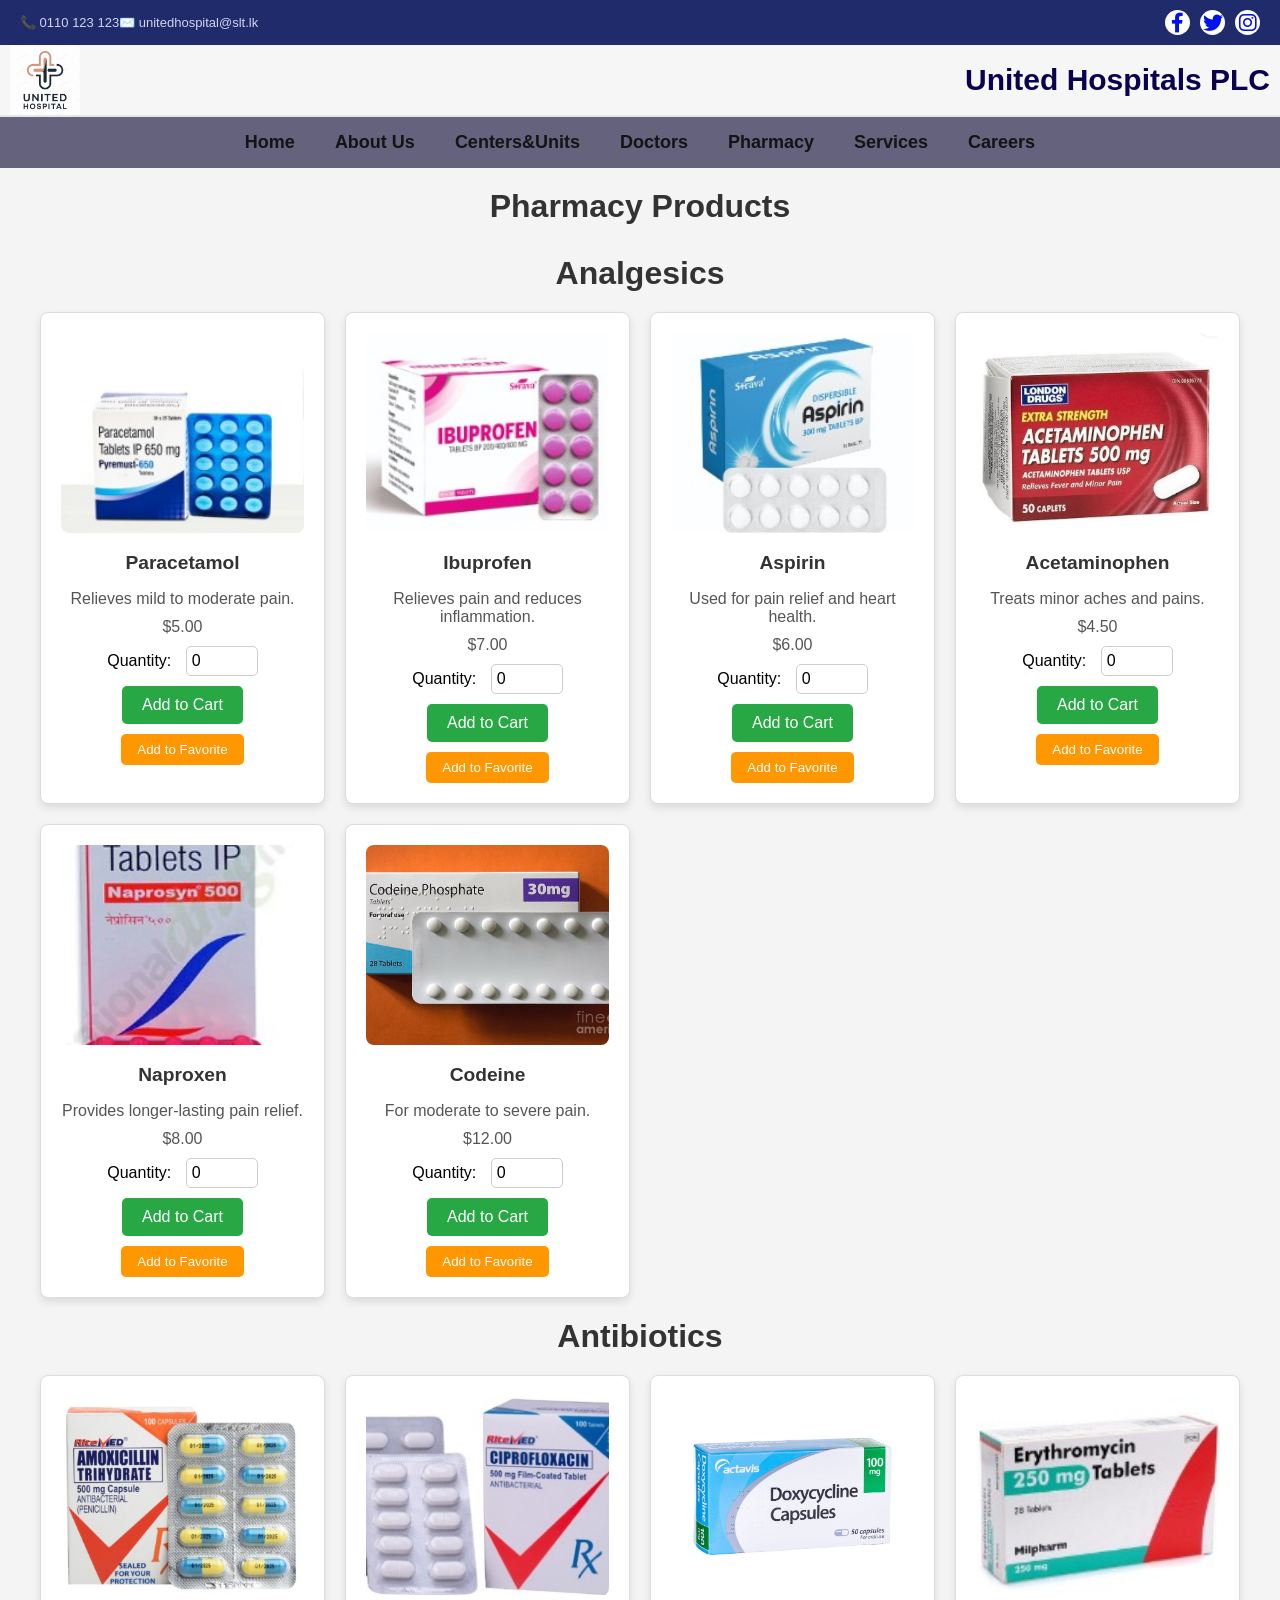
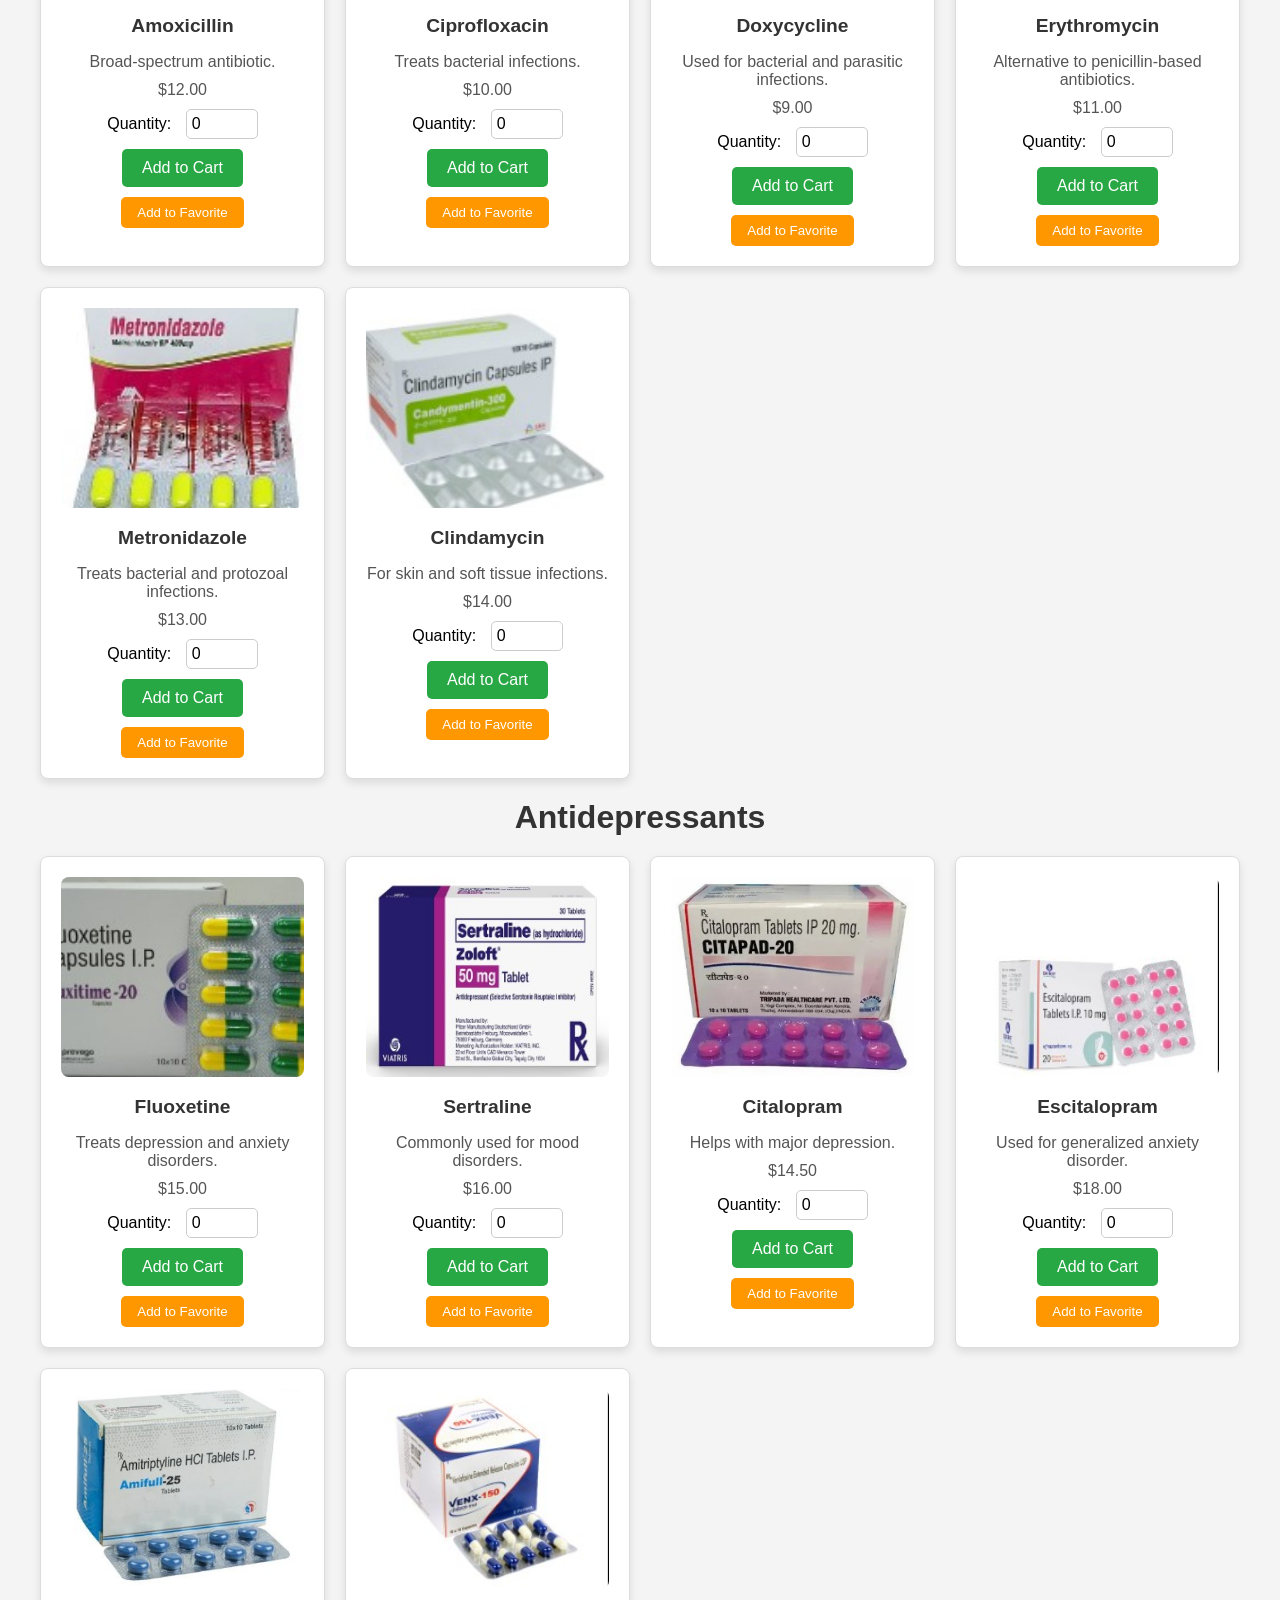
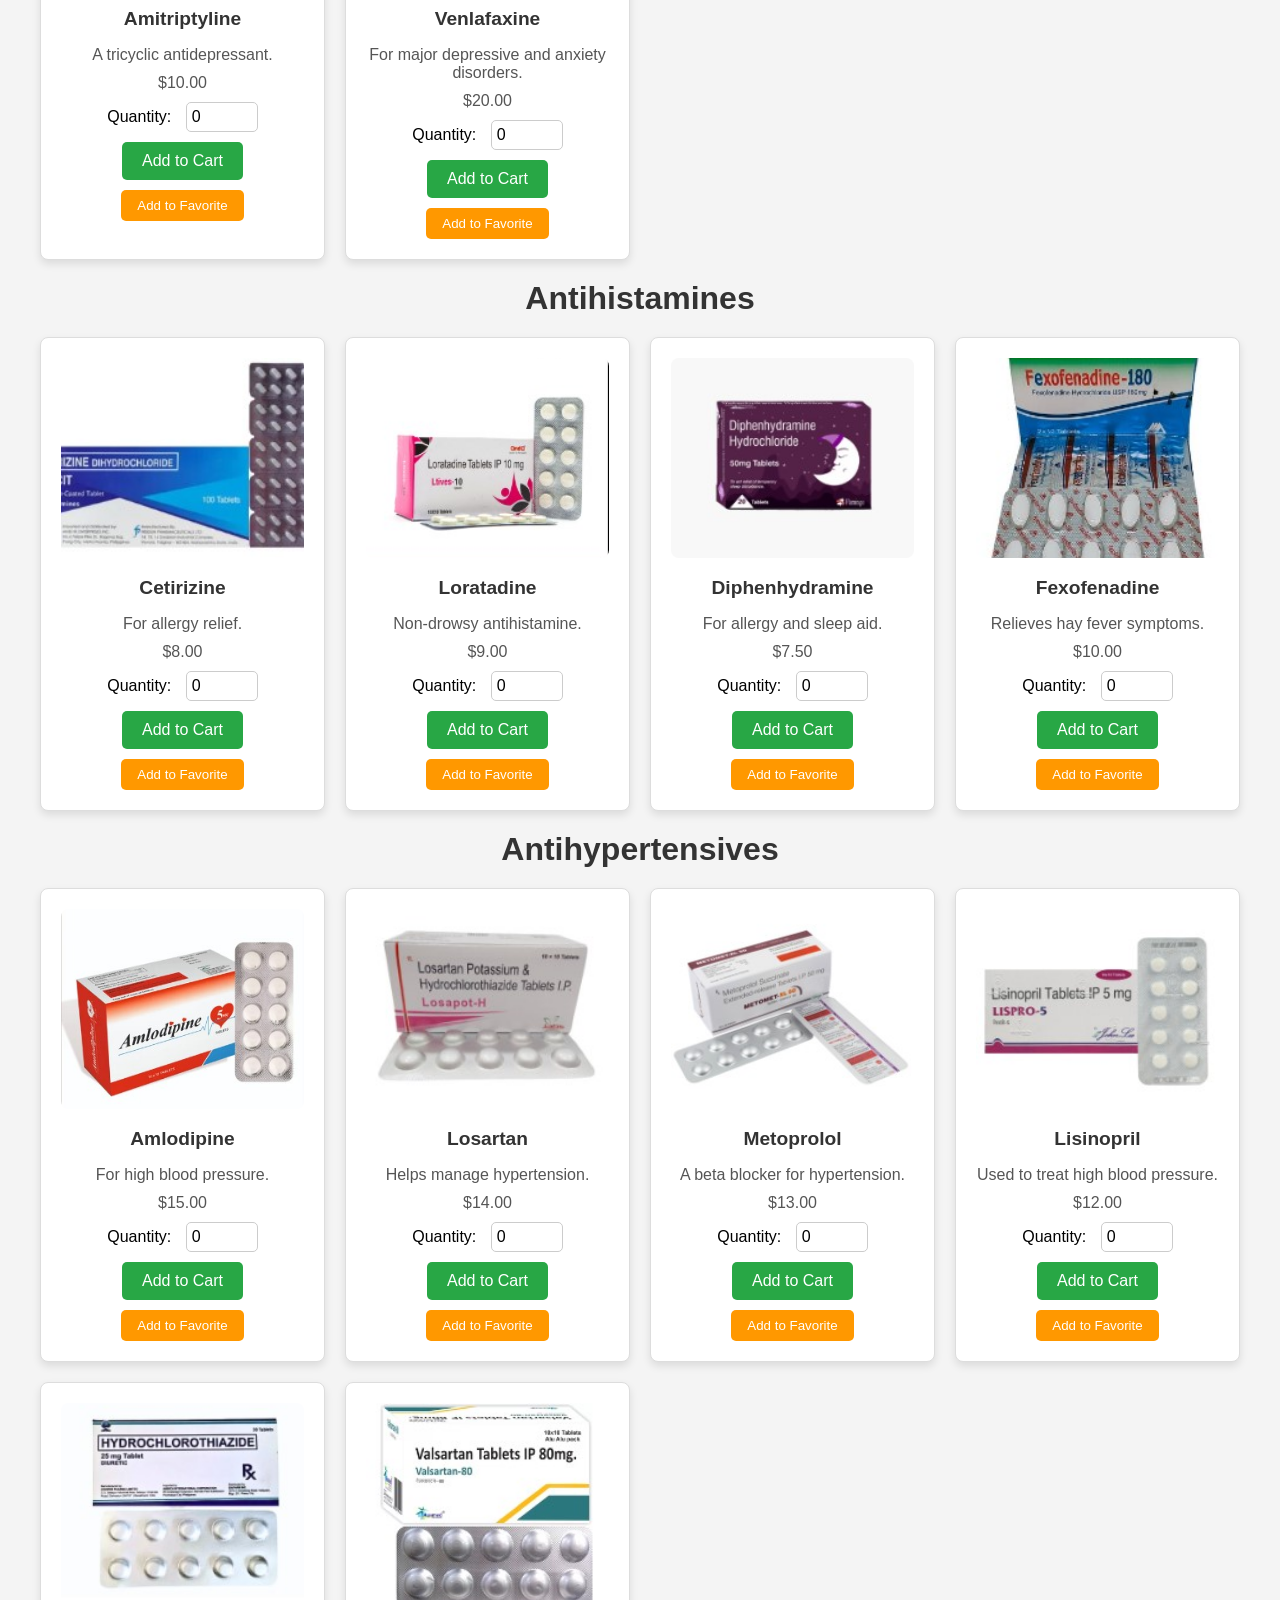
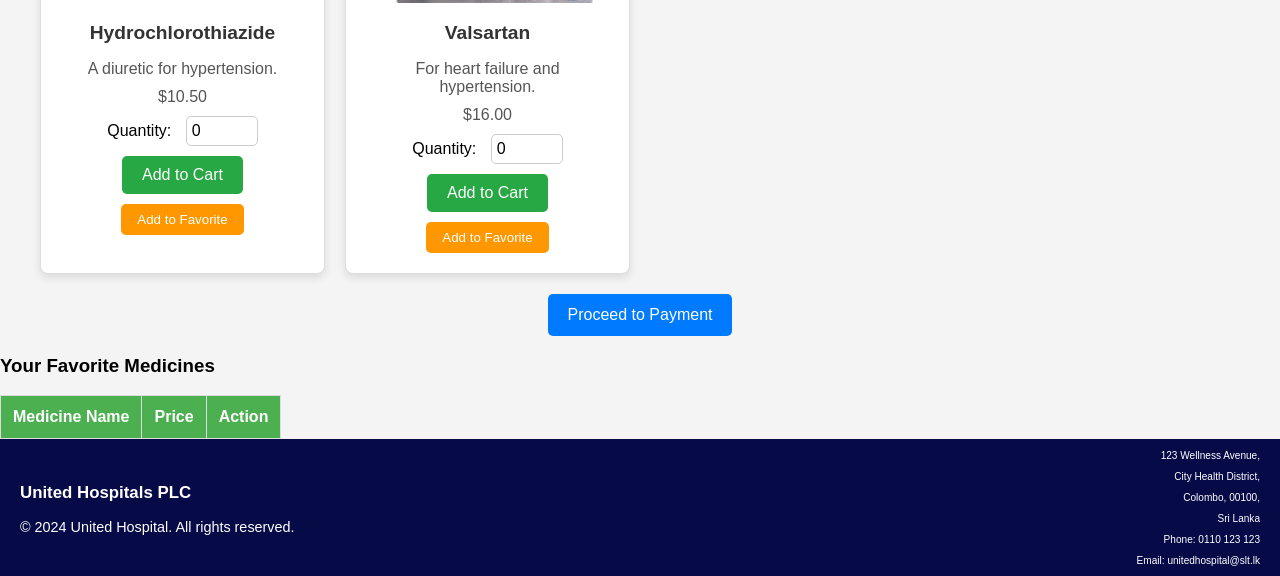
<file: pharmacy.html>
<!DOCTYPE html>
<html lang="en">
<head>
    <meta charset="UTF-8">
    <meta http-equiv="X-UA-Compatible" content="IE=edge">
    <meta name="viewport" content="width=device-width, initial-scale=1.0">
    <title>United Hospital PLC - Pharmacy</title>
    <link rel="stylesheet" href="f&H.css">
    <link rel="stylesheet" href="https://cdnjs.cloudflare.com/ajax/libs/font-awesome/6.0.0-beta3/css/all.min.css">
    <link rel="stylesheet" href="pharmecy.css">
    <link rel="apple-touch-icon" sizes="180x180" href="Ffavicon/apple-touch-icon.png">
    <link rel="icon" type="image/png" sizes="32x32" href="Ffavicon/favicon-32x32.png">
    <link rel="icon" type="image/png" sizes="16x16" href="Ffavicon/favicon-16x16.png">
    <link rel="manifest" href="Ffavicon/site.webmanifest">
</head>
<body>
    <div class="container">
        <div class="top-bar">
            <div class="top-bar-left">
                <span class="icon">📞 0110 123 123</span>
                <span class="icon">✉️ unitedhospital@slt.lk</span>
            </div>
            <div class="social-icons">
                <a href="https://www.facebook.com/" class="social-icon"><i class="fab fa-facebook-f"></i></a>
                <a href="https://x.com/" class="social-icon"><i class="fab fa-twitter"></i></a>
                <a href="https://www.instagram.com/" class="social-icon"><i class="fab fa-instagram"></i></a>
            </div>
        </div>

        <div class="logo-nav-wrapper">
            <div class="logo-container">
                <img src="image/logo.png" alt="United Hospital Logo" class="logo">
                <h1 class="hospital-name">United Hospitals PLC</h1>
            </div>
        </div>

        <header>
            <nav class="main-nav">
                <ul>
                  <li><a href="Index.html">Home</a></li>
                  <li><a href="About.html">About Us</a></li>  
                  <li><a href="center.html">Centers&Units</a></li>
                  <li><a href="doctor.html">Doctors</a></li>
                  <li><a href="pharmacy.html">Pharmacy</a></li>
                  <li><a href="clinics.html">Services</a></li>
                  <li><a href="carees.html">Careers</a></li>
                </ul>
            </nav>
        </header>

        <h2>Pharmacy Products</h2>
        <div class="products-container">
            <main>
                <div id="categories-container"></div>
            </main>
            <div class="cart-summary">
                <button id="proceed-to-payment" class="btn payment-button">Proceed to Payment</button>
            </div>
        </div>

        <!-- Favorite Medicines Table -->
        <h3>Your Favorite Medicines</h3>
        <table id="favorites-table">
            <thead>
                <tr>
                    <th>Medicine Name</th>
                    <th>Price</th>
                    <th>Action</th>
                </tr>
            </thead>
            <tbody id="favorites-list">
                <!-- Favorite medicines will be displayed here -->
            </tbody>
        </table>

        <footer>
            <div class="footer-left">
                <h3>United Hospitals PLC</h3>
                <p>&copy; 2024 United Hospital. All rights reserved.</p>
            </div>
            <div class="footer-right">
                <p>123 Wellness Avenue,</p>
                <p>City Health District,</p>
                <p>Colombo, 00100,</p>
                <p>Sri Lanka</p>
                <p>Phone: 0110 123 123</p>
                <p>Email: <a href="mailto:unitedhospital@slt.lk">unitedhospital@slt.lk</a></p>
            </div>
        </footer>

        <script src="pharmacy.js" defer></script>
        
    </div>
</body>
</html>
</file>
<file: About.css>
.main-content {
    padding: 40px 20px;
    background-color: white;
    border-radius: 10px;
    box-shadow: 0 4px 6px rgba(0, 0, 0, 0.1);
}

.image-placeholder {
    text-align: center;
}

.image-placeholder img {
    max-width: 100%;
    height: auto;
    border-radius: 10px;
    margin-bottom: 20px;
}

.text-content {
    margin-bottom: 40px;
}

.text-content h4 {
    color: #261280;
}

.text-content p {
    color: #555;
}

#branches {
    margin: 40px 0;
}

.branch {
    margin-bottom: 40px;
}

.branch img {
    max-width: 100%;
    height: auto;
    border-radius: 10px;
}

.map {
    width: 100%;
    height: 300px;
    border: 0;
    border-radius: 10px;
}

#summary {
    margin: 40px 0;
}

table {
    width: 100%;
    border-collapse: collapse;
    margin: 20px 0;
}

th, td {
    border: 1px solid #ccc;
    padding: 10px;
    text-align: left;
}

th {
    background-color: #022242;
    color: white;
}

@media only screen and (max-width: 768px) {
    .main-content {
        padding: 20px; /* Adjust padding for smaller screens */
    }

    table {
        width: 100%; /* Keep the table width on mobile */
    }
}

@media only screen and (max-width: 480px) {
    .text-content h4 {
        font-size: 1.5em; /* Adjust heading size on mobile */
    }

    .text-content p {
        font-size: 0.9em; /* Adjust paragraph size on mobile */
    }
}
</file>
<file: f&H.css>
/* General Styles */
body {
    margin: 0;
    padding: 0;
    font-family: Arial, sans-serif;
    background-color: #f4f4f4;
    width: 100%;
    box-sizing: border-box;
}

.container {
    width: 100%; /* Full screen width */
    margin: 0;
    padding: 0;
    box-sizing: border-box;
}
/* Blue Top Bar */
.top-bar {
    width: 100%;
    background-color: #05125ae3; /* Blue color */
    color: rgb(210, 212, 240);
    display: flex;
    justify-content: space-between;
    align-items: center;
    padding: 10px 20px;
    box-sizing: border-box;
    font-family: Arial, sans-serif;
}

.top-bar-left, .top-bar-right {
    display: flex;
    align-items: center;
}

.top-bar .icon {
    margin-right: 0px;
    font-size: 13px;
    white-space: nowrap;
}

.top-bar-right, .top-bar-left .icon {
    cursor: pointer;
}

.social-icons {
    display: flex;
    justify-content: center;
    gap: 10px;
}

.social-icon {
    display: flex;
    justify-content: center;
    align-items: center;
    width: 25px;
    height: 25px;
    border-radius: 50%;
    background-color: white; /* White background for the icons */
    color: #0010ef; /* Same blue color for icon symbols */
    font-size: 20px;
    text-decoration: none;
    transition: background-color 0.3s, color 0.3s;
}

.social-icon:hover {
    background-color: #0010ef; /* Changes to blue when hovered */
    color: white; /* Changes icon color to white when hovered */
}

.social-icon i {
    display: inline-block;
}


/* Logo and Navigation Wrapper */
.logo-nav-wrapper {
    width: 100%;
    padding: 0px 0;
    background-color: rgba(255, 255, 255, 0.13);
    border-bottom: 2px solid #e6e6e6; /* A light border below the logo section */
    box-sizing: border-box;
}

/* Logo and Hospital Name */
.logo-container {
    display: flex;
    align-items: center;
    justify-content: space-between;
    padding: 0 10px;
    height: 70px;
}

.logo {
    width: 70px; /* Adjust the size of the logo */
    height: auto;
}

.hospital-name {
    font-size: 30px;
    color: #0a024e; /* blue color similar to the image */
    font-family: Arial, sans-serif;
    margin-left: 20px;
}

/* Navigation Bar */
.main-nav {
    background-color: #05012c98; /* Blue background for the nav */
    padding: 15px 0;
    
}

.main-nav ul {
    list-style: none;
    margin: 0;
    padding: 0;
    display: flex;
    justify-content: center;
}

.main-nav ul li {
    margin: 0 20px;
}

.main-nav ul li a {
    text-decoration: none;
    color: rgb(20, 20, 20);
    font-size: 16px;
    font-weight: bold;
    transition: color 0.3s;
}

.main-nav ul li a:hover {
    color: #ff3333; /* Red color on hover */
}

/* Footer Styles */
footer {
    width: 100%;
    background-color: #060a47;
    color: white;
    text-align: left;
    box-sizing: border-box;
    display: flex;
    justify-content: space-between;
    align-items: center;
    font-size: 0.9em; /* Smaller font size */
}

.footer-left {
    margin-left: 20px;
}

.footer-right {
    text-align: right;
    margin-right: 20px;
    font-size: 0.7em;
}

footer a {
    color: white;
    text-decoration: none;
}

footer a:hover {
    text-decoration: underline;
}


/* Media Query for small screens (max-width: 600px) */
@media only screen and (max-width: 600px) {
    footer {
        flex-direction: column;
        align-items: center;
        text-align: center;
    }

    .footer-left, .footer-right {
        margin: 10px 0;
    }

    .footer-right {
        text-align: center;
        font-size: 0.8em;
        margin-right: 0;
    }

    .footer-left h3 {
        font-size: 1.2em;
    }

    footer a {
        font-size: 0.8em;
    }
}

/* Media Query for small screens (max-width: 600px) */
@media only screen and (max-width: 600px) {
    .main-nav ul {
        flex-direction: column;
        align-items: center;
        padding: 10px 0;
    }

    .main-nav ul li {
        margin: 10px 0; /* Increased margin to make items more readable */
    }

    .main-nav ul li a {
        font-size: 14px; /* Slightly smaller text size */
    }
}

/* Media Query for medium screens (max-width: 768px) */
@media only screen and (max-width: 768px) {
    .main-nav ul {
        flex-direction: row;
        flex-wrap: wrap;
        justify-content: center;
    }

    .main-nav ul li {
        margin: 10px 15px;
    }

    .main-nav ul li a {
        font-size: 15px;
    }
}

/* Media Query for larger screens (min-width: 1200px) */
@media only screen and (min-width: 1200px) {
    .main-nav ul {
        flex-direction: row;
        justify-content: center;
    }

    .main-nav ul li a {
        font-size: 18px;
    }
}
</file>
<file: carees.css>
/* General Styles */
body {
    font-family: Arial, sans-serif;
    margin: 0;
    padding: 0;
    background-color: #f4f9ff;
}

.container {
    max-width: 1200px;
    margin: 0 auto;
    padding: 20px;
}

header {
    text-align: center;
    padding: 40px;
    background-color: #145faa;
    color: #fff;
}

header h1 {
    font-size: 2.5em;
    margin-bottom: 20px;
}

header p {
    font-size: 1.2em;
}

.open-positions {
    margin: 40px 0;
}

.open-positions h2 {
    text-align: center;
    font-size: 2em;
    color: #022242;
    margin-bottom: 20px;
}

.position-list {
    display: grid;
    grid-template-columns: repeat(auto-fit, minmax(250px, 1fr));
    gap: 20px;
}

.position {
    background-color: white;
    padding: 20px;
    border-radius: 10px;
    box-shadow: 0px 4px 6px rgba(0, 0, 0, 0.1);
}

.position h3 {
    font-size: 1.5em;
    color: #022242;
    margin-bottom: 10px;
}

.position p {
    font-size: 1.1em;
    color: #555;
}

.apply-btn {
    display: inline-block;
    background-color: #022242;
    color: white;
    padding: 10px 20px;
    text-decoration: none;
    border-radius: 5px;
    margin-top: 15px;
    transition: background-color 0.3s;
}

.apply-btn:hover {
    background-color: #014286;
}

/* Why Work With Us Section */
.why-work-with-us {
    padding: 40px;
    background-color: #e9f5ff;
    text-align: center;
    margin: 40px 0;
    border-radius: 10px;
}

.why-work-with-us h2 {
    font-size: 2em;
    color: #022242;
    margin-bottom: 20px;
}

.why-work-with-us ul {
    list-style: none;
    padding: 0;
    font-size: 1.2em;
    color: #555;
}

.why-work-with-us li {
    margin: 10px 0;
}

/* Application Process Section */
.application-process {
    text-align: center;
    margin: 40px 0;
    padding: 40px;
    background-color: white;
    border-radius: 10px;
    box-shadow: 0px 4px 6px rgba(0, 0, 0, 0.1);
}

.application-process h2 {
    font-size: 2em;
    color: #022242;
    margin-bottom: 20px;
}

.application-process p {
    font-size: 1.2em;
    color: #555;
}
</file>
<file: center.css>
/* General Body Styling */
body {
    font-family: Arial, sans-serif;
    background-color: #f4f4f4;
    margin: 0;
    padding: 20px;
}

h2 {
    color: #004080;
    margin-bottom: 20px;
}

/* Section Container */
.hospital-section {
    display: flex;
    justify-content: space-between;
    max-width: 1200px;
    margin: 0 auto;
    gap: 20px;
}

/* Booking Form Styling */
.booking-form {
    width: 30%;
    background-color: white;
    padding: 20px;
    border-radius: 10px;
    box-shadow: 0 4px 10px rgba(0, 0, 0, 0.1);
}

.booking-form h2 {
    margin-bottom: 20px;
    color: #004080;
}

.form-group {
    margin-bottom: 15px;
}

.form-group label {
    display: block;
    margin-bottom: 5px;
    color: #333;
}

.form-group input, .form-group select {
    width: 100%;
    padding: 10px;
    border: 1px solid #ccc;
    border-radius: 5px;
    font-size: 14px;
}

.btn {
    width: 100%;
    padding: 12px;
    background-color: #004080;
    color: white;
    border: none;
    border-radius: 5px;
    font-size: 16px;
    cursor: pointer;
    margin-top: 10px;
}

.btn:hover {
    background-color: #003060;
}

/* Centers or Units Section Styling */
.units-container {
    width: 65%;
    background-color: white;
    padding: 20px;
    border-radius: 10px;
    box-shadow: 0 4px 10px rgba(0, 0, 0, 0.1);
}

.unit-card {
    background-color: white;
    border-radius: 10px;
    box-shadow: 0 4px 10px rgba(0, 0, 0, 0.05);
    padding: 20px;
    margin-bottom: 20px;
    display: flex;
    align-items: center;
}

.unit-card img {
    width: 120px;
    height: 120px;
    border-radius: 30%;
    margin-right: 20px;
}

.unit-card h3 {
    color: #004080;
    margin-bottom: 10px;
}

.unit-card p {
    color: #333;
    font-size: 14px;
    line-height: 1.5;
}

/* Media Query for screens less than 768px wide */
@media (max-width: 768px) {
    /* Adjust the hospital-section layout */
    .hospital-section {
        flex-direction: column;
        align-items: center;
    }

    /* Make the booking form and units container full width */
    .booking-form, .units-container {
        width: 100%;
        margin-bottom: 20px;
    }

    /* Unit cards in a column layout */
    .unit-card {
        flex-direction: column;
        text-align: center;
    }

    /* Adjust image size for mobile */
    .unit-card img {
        width: 80px;
        height: 80px;
        margin-bottom: 15px;
    }

    /* Adjust font sizes for smaller screens */
    .unit-card h3 {
        font-size: 18px;
    }

    .unit-card p {
        font-size: 13px;
    }

    /* Adjust booking form button size */
    .btn {
        padding: 10px;
        font-size: 14px;
    }
}
</file>
<file: clinics.css>
/* General Styling */
body {
    font-family: Arial, sans-serif;
    background-color: #f4f4f4;
    margin: 0;
    padding: 0;
    box-sizing: border-box;
}

h2 {
    text-align: center;
    color: #004080;
    margin-top: 20px;
}

/* Introduction Section */
.intro-section {
    text-align: center;
    padding: 20px;
    max-width: 800px;
    margin: 20px auto;
}

.intro-section p {
    color: #333;
    line-height: 1.6;
    font-size: 16px;
}

/* Services Section */
.services-section {
    max-width: 1200px;
    margin: 0 auto;
    padding: 20px;
}

.services-container {
    display: flex;
    justify-content: space-between;
    flex-wrap: wrap;
    gap: 20px;
}

/* Service Card Styling */
.service-card {
    background-color: white;
    border-radius: 10px;
    box-shadow: 0 4px 8px rgba(0, 0, 0, 0.1);
    padding: 20px;
    flex: 1 1 calc(25% - 20px);
    text-align: center;
}

.service-image {
    width: 100%;
    height: 150px;
    object-fit: cover;
    border-radius: 10px;
}

.service-card h3 {
    margin: 15px 0;
    color: #004080;
}

.service-card p {
    color: #333;
    line-height: 1.5;
}

/* Responsive Design */
@media (max-width: 768px) {
    .services-container {
        flex-direction: column;
        align-items: center;
    }

    .service-card {
        width: 100%;
    }
}
</file>
<file: doctor.css>
/* General Styling */
body {
    font-family: Arial, sans-serif;
    background-color: #f4f4f4;
    margin: 0;
    padding: 20px;
}

h2 {
    text-align: center;
    color: #004080;
    margin-bottom: 20px;
}

/* Doctor Profiles Section */
.doctor-profiles {
    max-width: 1200px;
    margin: 0 auto;
    display: grid;
    justify-items: center; /* Center items horizontally */
    align-items: center; /* Center items vertically */
    grid-template-rows: auto 1fr; /* Adjust grid rows */
}

.profiles-container {
    display: grid;
    grid-template-columns: repeat(auto-fit, minmax(280px, 1fr)); /* Responsive grid for profile cards */
    gap: 20px; /* Spacing between profile cards */
}

/* Profile Card Styling */
.profile-card {
    background-color: white;
    border-radius: 10px;
    box-shadow: 0 4px 8px rgba(0, 0, 0, 0.1);
    padding: 20px;
    text-align: center;
    transition: transform 0.3s ease;
}

.profile-card:hover {
    transform: translateY(-10px);
}

/* Profile Image Styling */
.profile-card img {
    width: 120px;  
    height: 120px;
    border-radius: 50%;  
    object-fit: cover;
    margin-bottom: 15px;
}

.profile-card h3 {
    color: #004080;
    margin-bottom: 10px;
}

.specialty {
    color: #0070b0;
    font-weight: bold;
    margin-bottom: 10px;
}

.bio {
    color: #333;
    font-size: 14px;
    line-height: 1.5;
    margin-bottom: 10px;
}

.contact {
    color: #004080;
    font-size: 14px;
    font-weight: bold;
}

/* Media Query for screens less than 768px wide */
@media (max-width: 768px) {
    .profiles-container {
        grid-template-columns: 1fr; /* Stack profile cards vertically on smaller screens */
    }
}
</file>
<file: payment.css>
body {
    font-family: Arial, sans-serif;
    margin: 0;
    padding: 0;
    background-color: #f4f4f4;
}

.payment-page {
    width: 100%;
    max-width: 960px;
    margin: 50px auto;
    padding: 20px;
    background-color: #fff;
    box-shadow: 0 0 15px rgba(0, 0, 0, 0.2);
}

.page-title {
    text-align: center;
    margin-bottom: 30px;
}

.payment-container {
    display: flex;
    justify-content: space-between;
}

.order-summary {
    width: 45%;
}

.order-summary h3 {
    margin-bottom: 15px;
}

.order-summary ul {
    list-style: none;
    padding: 0;
    margin: 0;
}

.order-summary ul li {
    display: flex;
    justify-content: space-between;
    padding: 10px 0;
    border-bottom: 1px solid #ccc;
}

.order-summary ul li span {
    width: 33%;
}

.order-summary hr {
    margin: 15px 0;
}

.payment-form {
    width: 45%;
}

.payment-form h3 {
    margin-bottom: 15px;
}

.payment-form .form-group {
    margin-bottom: 15px;
}

.payment-form label {
    display: block;
    margin-bottom: 5px;
    font-weight: bold;
}

.payment-form input,
.payment-form select {
    width: 100%;
    padding: 10px;
    border: 1px solid #ccc;
    border-radius: 5px;
}

.payment-button {
    display: inline-block;
    padding: 10px 15px;
    background-color: #28a745;
    color: #fff;
    text-align: center;
    border: none;
    border-radius: 5px;
    cursor: pointer;
    font-size: 1.1em;
}

.payment-button:hover {
    background-color: #218838;
}
.success-message {
    position: fixed;
    top: 0;
    left: 50%;
    transform: translateX(-50%);
    background-color: #4b9ac7;
    color: white;
    padding: 15px;
    width: 100%;
    text-align: center;
    font-size: 18px;
    font-weight: bold;
    border-radius: 5px;
    z-index: 1000;
}


@media only screen and (max-width: 600px) {
    .payment-page {
        width: 95%;
        margin: 20px auto;
        padding: 15px;
    }

    .payment-container {
        flex-direction: column;
        align-items: center;
    }

    .order-summary,
    .payment-form {
        width: 100%;
        margin-bottom: 20px;
    }

    .order-summary ul li span {
        width: auto;
        display: inline-block;
    }

    .payment-form input,
    .payment-form select {
        padding: 8px;
    }

    .payment-button {
        width: 100%;
        font-size: 1em;
    }

    .success-message {
        font-size: 16px;
        padding: 10px;
    }
}
</file>
<file: pharmecy.css>
body {
    font-family: Arial, sans-serif;
    background-color: #f4f4f4;
    margin: 0;
}

h2 {
    text-align: center;
    margin: 20px 0;
    font-size: 2rem;
    color: #333;
}

.products-container {
    margin-top: 30px;
    max-width: 1200px; /* Set maximum width for the container */
    margin-left: auto; /* Center the container */
    margin-right: auto; /* Center the container */
    padding: 0 15px; /* Add some padding to the sides */
}

.product-grid {
    display: grid;
    grid-template-columns: repeat(auto-fill, minmax(280px, 1fr));
    gap: 20px;
}

.product-card {
    background-color: #fff;
    border: 1px solid #ddd;
    border-radius: 8px;
    padding: 20px;
    text-align: center;
    box-shadow: 0 4px 8px rgba(0, 0, 0, 0.1);
}

.product-card img {
    width: 100%;
    height: 200px;
    object-fit: cover;
    border-radius: 8px;
}

.product-card h3 {
    font-size: 1.2rem;
    color: #333;
    margin: 15px 0;
}

.product-card p {
    font-size: 1rem;
    color: #555;
    margin-bottom: 10px;
}

.price {
    font-size: 1.1rem;
    color: #0056b3;
    margin: 10px 0;
}

.product-card label {
    font-size: 1rem;
    margin-right: 10px;
}

.product-card input {
    width: 60px;
    padding: 5px;
    font-size: 1rem;
    border-radius: 5px;
    border: 1px solid #ccc;
}

.add-to-cart {
    margin-top: 10px;
    background-color: #28a745;
    color: #fff;
    border: none;
    padding: 10px 20px;
    font-size: 1rem;
    cursor: pointer;
    border-radius: 5px;
}

.add-to-cart:hover {
    background-color: #218838;
}

.cart-summary {
    margin-top: 20px;
    text-align: center;
}

.total-amount {
    font-size: 1.5rem;
    color: #333;
    margin-bottom: 20px;
}

.payment-button {
    background-color: #007bff;
    color: #fff;
    padding: 12px 20px;
    font-size: 1rem;
    border: none;
    cursor: pointer;
    border-radius: 5px;
}

.payment-button:hover {
    background-color: #0056b3;
}

/* Styling for the Add to Favorite button */
.add-to-favorite {
    background-color: #ff9800;
    color: white;
    padding: 8px 16px;
    border: none;
    cursor: pointer;
    border-radius: 5px;
    margin-top: 10px;
}

.add-to-favorite:hover {
    background-color: #e68900;
}

/* Table Styling for the Favorites Table */
#favorites-table {
    border: 1px solid black;
    border-collapse: collapse; /* Optional: makes border cleaner */
}

#favorites-table th, #favorites-table td {
    padding: 12px;
    text-align: center;
    border: 1px solid #ddd;
}

#favorites-table th {
    background-color: #4CAF50;
    color: white;
}

#favorites-table td {
    background-color: #f9f9f9;
}

#favorites-table tr:nth-child(even) {
    background-color: #f2f2f2;
}

#favorites-table tr:hover {
    background-color: #ddd;
}

#favorites-table .remove-favorite {
    background-color: #f44336;
    color: white;
    border: none;
    padding: 5px 10px;
    cursor: pointer;
    border-radius: 5px;
}

#favorites-table .remove-favorite:hover {
    background-color: #e41f1f;
}

/* Media Queries for phones and tablets */
@media screen and (max-width: 768px) {
    /* Products container */
    .products-container {
        padding: 0 10px;
    }

    /* Product grid */
    .product-grid {
        grid-template-columns: repeat(auto-fill, minmax(200px, 1fr)); /* Adjusts grid to fit smaller screens */
    }

    /* Product card */
    .product-card {
        padding: 15px;
    }

    /* Product image */
    .product-card img {
        height: 150px; /* Adjust image size */
    }

    /* Price and description */
    .product-card h3 {
        font-size: 1rem;
    }

    .product-card p {
        font-size: 0.9rem;
    }

    .price {
        font-size: 1rem;
    }

    /* Add to Cart button */
    .add-to-cart {
        padding: 8px 16px;
        font-size: 0.9rem;
    }

    /* Cart summary */
    .cart-summary {
        padding: 15px;
    }

    .total-amount {
        font-size: 1.2rem;
    }

    .payment-button {
        padding: 10px 18px;
        font-size: 0.9rem;
    }

    /* Add to favorite button */
    .add-to-favorite {
        padding: 6px 12px;
        font-size: 0.9rem;
    }

    /* Favorites table */
    #favorites-table th, #favorites-table td {
        padding: 10px;
    }

    #favorites-table .remove-favorite {
        padding: 4px 8px;
    }
}

/* Media Query for very small phones */
@media screen and (max-width: 480px) {
    h2 {
        font-size: 1.5rem;
    }

    .product-card h3 {
        font-size: 1rem;
    }

    .product-card p {
        font-size: 0.8rem;
    }

    .product-card input {
        width: 50px;
    }

    .payment-button, .add-to-favorite {
        width: 100%;
        font-size: 0.9rem;
    }

    /* Reduce the font size for the cart summary */
    .total-amount {
        font-size: 1rem;
    }

    /* Adjust the layout of the product grid */
    .product-grid {
        grid-template-columns: repeat(2, 1fr); /* Two columns on very small screens */
    }
}
</file>
